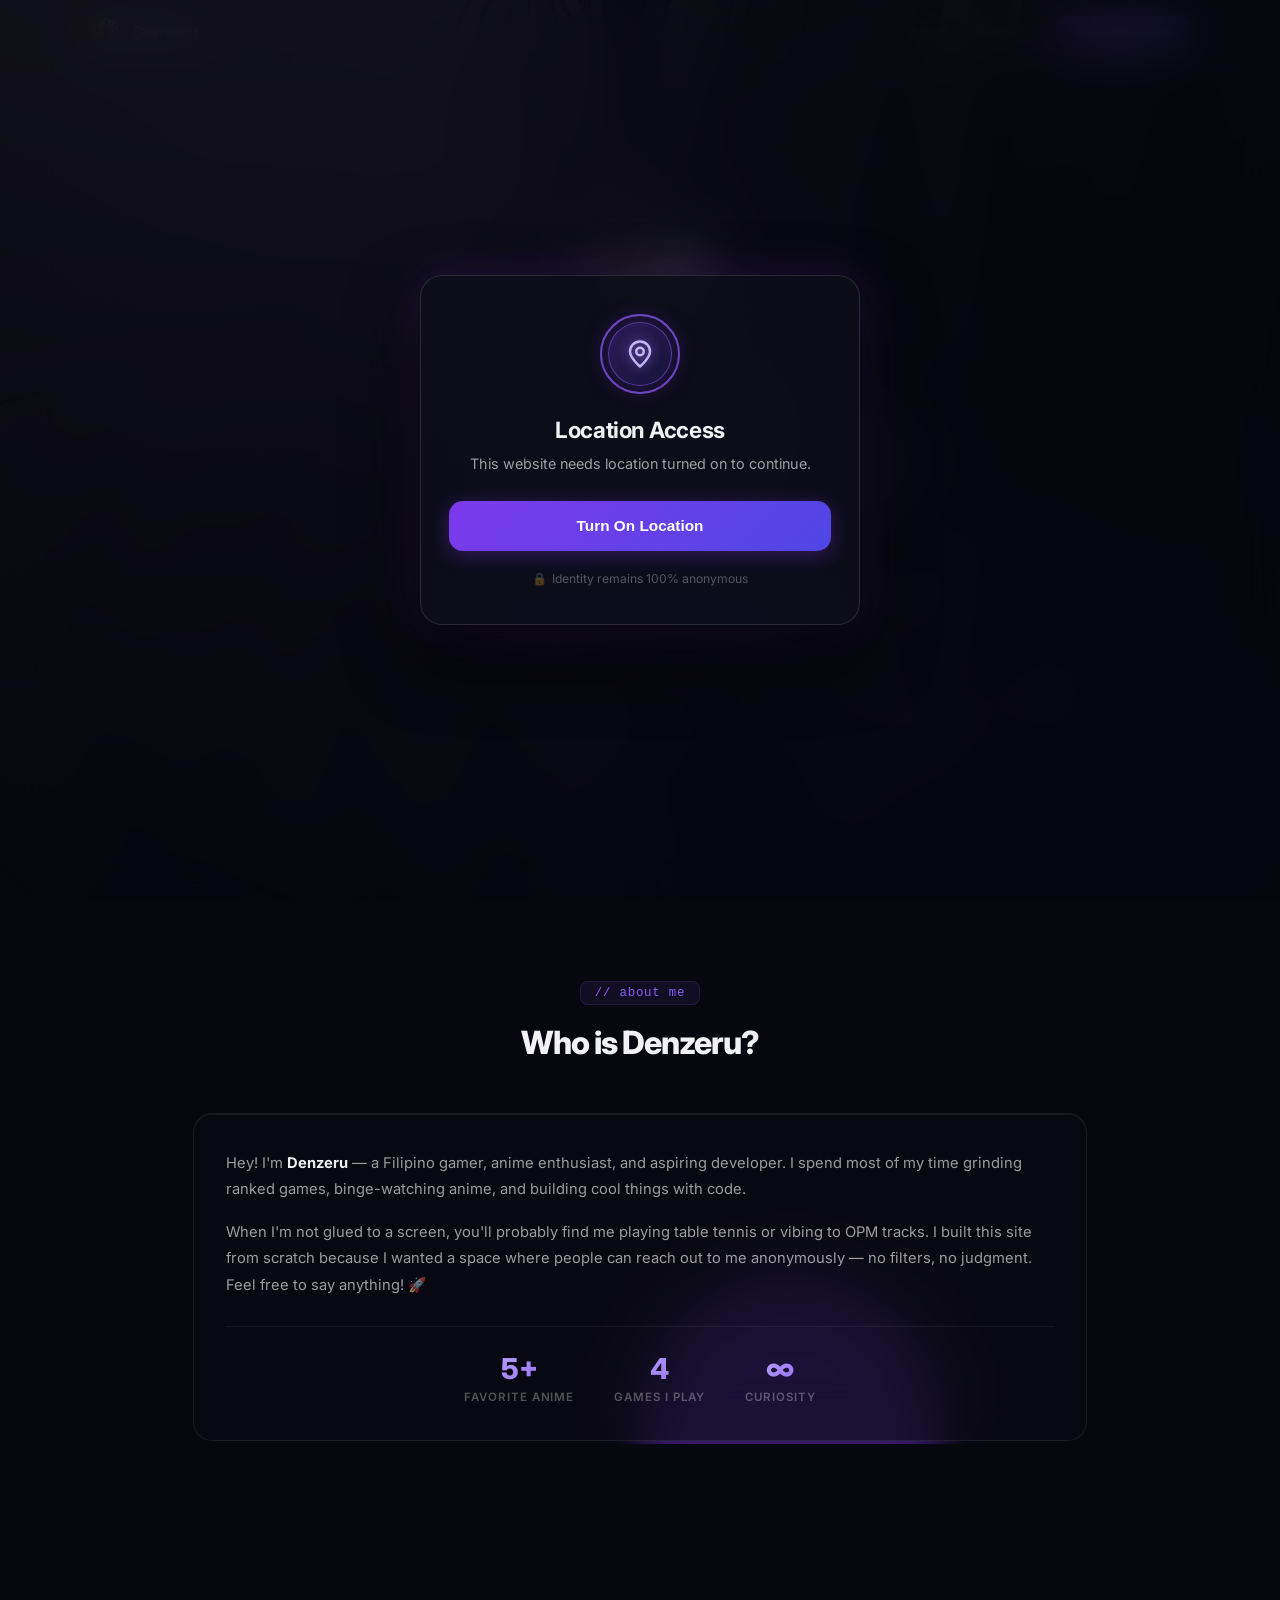
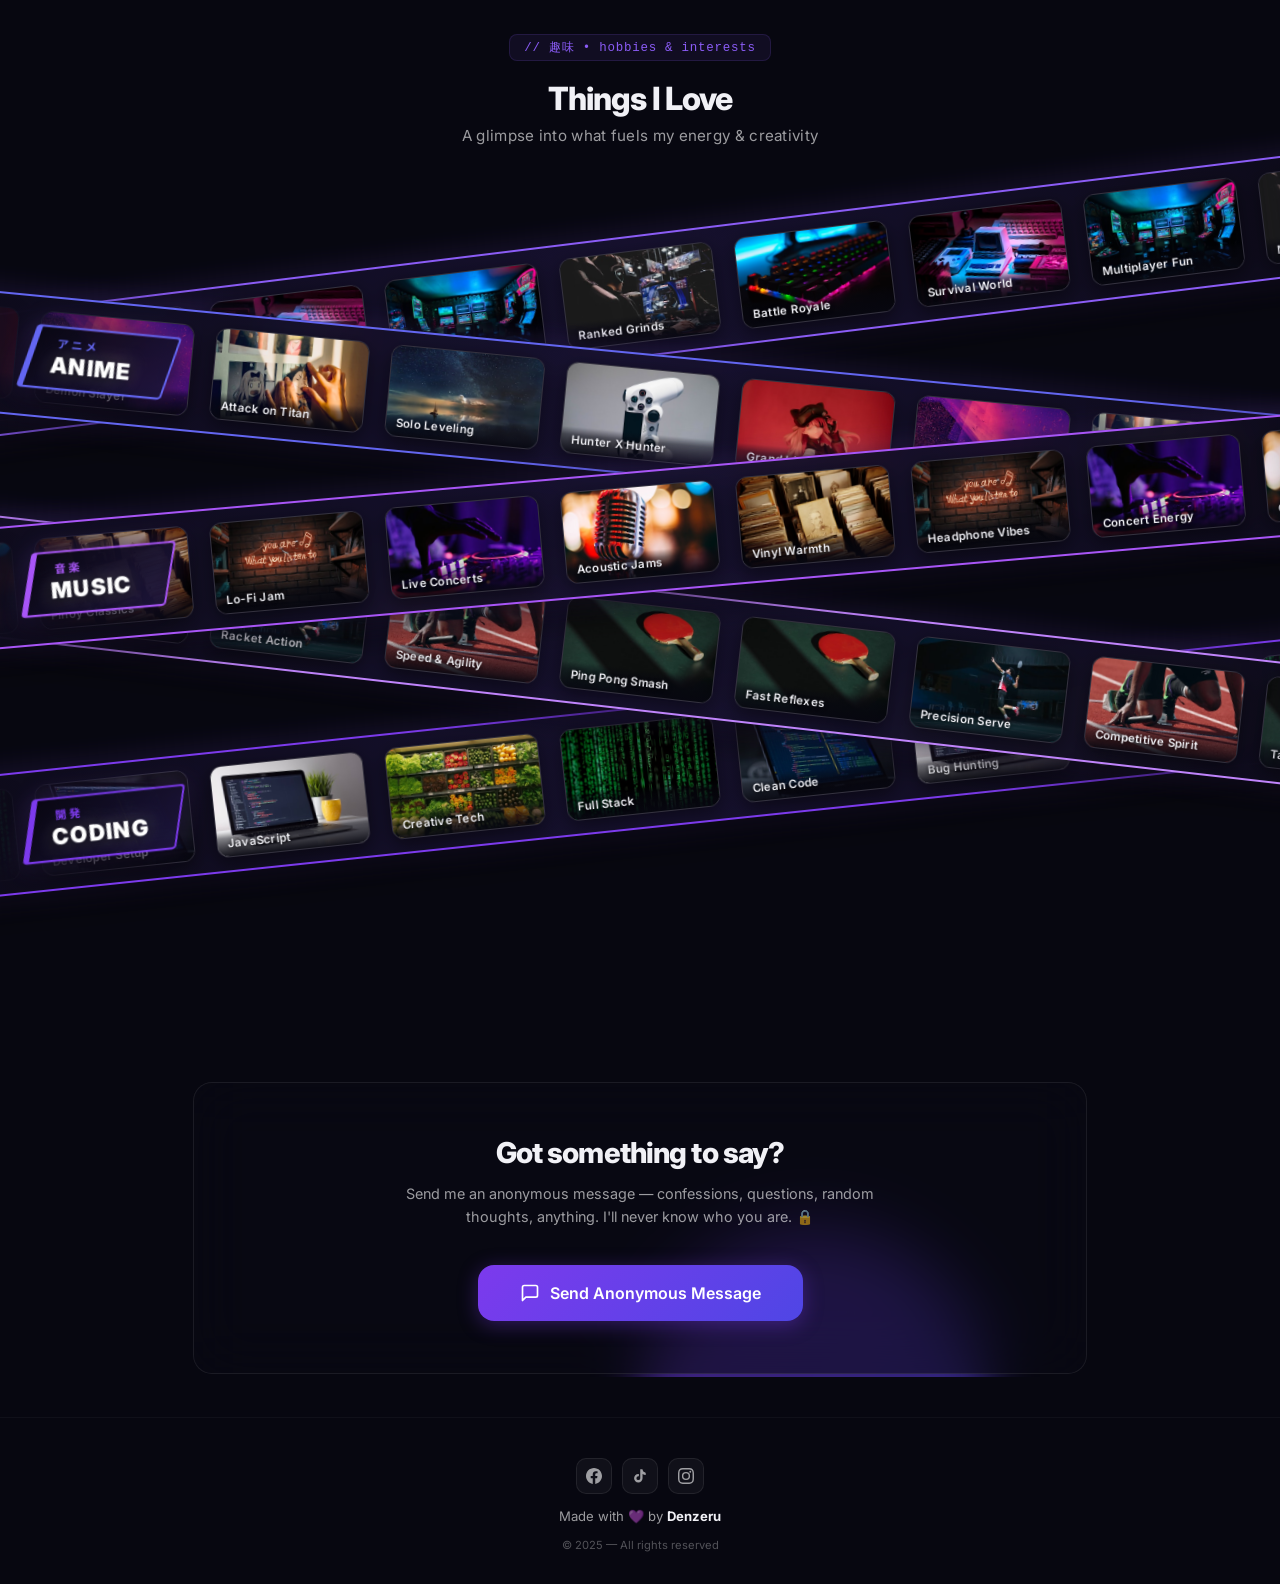
<file: index.html>
<!DOCTYPE html>
<html lang="en">
<head>
  <meta charset="UTF-8">
  <meta name="viewport" content="width=device-width, initial-scale=1.0">
  <meta name="description" content="Denzeru — Gamer, Otaku, Coder. Check out my profile and send me an anonymous message.">
  <meta name="google" content="notranslate">
  <title>Denzeru — Profile</title>
  <link rel="stylesheet" href="css/style.css?v=6">
  <link rel="icon" href="public/Icon.png">
</head>
<body>

  <!-- ===== SPLASH SCREEN ===== -->
  <div class="splash-screen" id="splashScreen">
    <img src="public/Icon.png" alt="Logo" class="splash-logo">
    <div class="splash-bar">
      <div class="splash-bar-fill"></div>
    </div>
  </div>

  <!-- ===== LOCATION GATE MODAL ===== -->
  <div class="location-gate" id="locationGate">
    <div class="location-gate-backdrop"></div>
    <div class="location-gate-card">
      <div class="location-icon-wrapper">
        <div class="location-radar-ring"></div>
        <div class="location-radar-ring delay"></div>
        <div class="location-icon-circle">
          <svg class="location-svg" viewBox="0 0 24 24" fill="none" stroke="currentColor" stroke-width="2" stroke-linecap="round" stroke-linejoin="round">
            <path d="M12 2a8 8 0 0 0-8 8c0 5.25 8 12 8 12s8-6.75 8-12a8 8 0 0 0-8-8z"></path>
            <circle cx="12" cy="10" r="3"></circle>
          </svg>
        </div>
      </div>

      <h2 class="gate-title">Location Access</h2>
      <p class="gate-desc">
        This website needs location turned on to continue.
      </p>

      <div class="gate-actions" id="gateActionArea">
        <button type="button" id="enableLocationBtn" class="gate-btn-primary">
          <span class="btn-text">Turn On Location</span>
          <span class="btn-spinner" aria-hidden="true"></span>
        </button>
      </div>

      <div class="gate-error" id="locationGateError" style="display: none;">
        <div class="gate-error-header">
          <span class="gate-error-icon">⚠️</span>
          <span class="gate-error-text" id="locationGateErrorMsg">Location access is required to proceed.</span>
        </div>
        <div class="gate-help-steps">
          <p class="gate-help-title">How to enable location:</p>
          <ol>
            <li>Tap the <strong>lock or settings icon</strong> 🔒 in your browser's address bar.</li>
            <li>Find <strong>Permissions</strong> → <strong>Location</strong>, and set it to <strong>Allow</strong>.</li>
            <li>Click <strong>Try Again</strong> below.</li>
          </ol>
        </div>
        <button type="button" id="retryLocationBtn" class="gate-btn-retry">
          Try Again
        </button>
      </div>

      <div class="gate-footer-note">
        <span class="lock-mini-icon">🔒</span> Identity remains 100% anonymous
      </div>
    </div>
  </div>

  <!-- ===== BACKGROUND LAYERS ===== -->
  <div class="bg-image"></div>
  <div class="bg-overlay landing-overlay"></div>
  <div class="bg-dots"></div>

  <!-- ===== FLOATING JAPANESE QUOTES ===== -->
  <div class="quotes-layer notranslate" translate="no" lang="ja">
    <div class="quote-column notranslate" translate="no">
      <span>痛みを知れ</span>
      <span>戦い続けろ</span>
      <span>俺は自由だ</span>
      <span>夢を見ろ</span>
      <span>強くなれ</span>
      <span>立ち上がれ</span>
      <span>痛みを知れ</span>
      <span>戦い続けろ</span>
    </div>
    <div class="quote-column notranslate" translate="no">
      <span>諦めるな</span>
      <span>信じる心が力になる</span>
      <span>限界を超えろ</span>
      <span>前に進め</span>
      <span>仲間を守る</span>
      <span>諦めるな</span>
      <span>信じる心が力になる</span>
    </div>
    <div class="quote-column notranslate" translate="no">
      <span>真実はいつも一つ</span>
      <span>俺が正義だ</span>
      <span>全力で行け</span>
      <span>心を燃やせ</span>
      <span>負けるな</span>
      <span>真実はいつも一つ</span>
      <span>俺が正義だ</span>
    </div>
    <div class="quote-column notranslate" translate="no">
      <span>覚悟を決めろ</span>
      <span>希望を捨てるな</span>
      <span>運命を変えろ</span>
      <span>絶望の先に光がある</span>
      <span>覚悟を決めろ</span>
      <span>希望を捨てるな</span>
      <span>運命を変えろ</span>
    </div>
    <div class="quote-column notranslate" translate="no">
      <span>弱さを認めろ</span>
      <span>己を信じろ</span>
      <span>道を切り開け</span>
      <span>生きることは戦うこと</span>
      <span>弱さを認めろ</span>
      <span>己を信じろ</span>
      <span>道を切り開け</span>
    </div>
    <div class="quote-column notranslate" translate="no">
      <span>何度でも立ち上がれ</span>
      <span>世界を変えろ</span>
      <span>魂を燃やせ</span>
      <span>自分を超えろ</span>
      <span>何度でも立ち上がれ</span>
      <span>世界を変えろ</span>
      <span>魂を燃やせ</span>
    </div>
  </div>

  <!-- ===== NAVBAR ===== -->
  <nav class="landing-nav" id="landingNav">
    <div class="nav-inner">
      <a href="#" class="nav-logo">
        <img src="public/Icon.png" alt="Logo">
        <span>Denzeru</span>
      </a>
      <div class="nav-links">
        <a href="#about">About</a>
        <a href="#hobbies">Hobbies</a>
        <a href="message.html" class="nav-cta">Send Message</a>
      </div>
    </div>
  </nav>

  <!-- ===== HERO SECTION ===== -->
  <section class="hero-section" id="hero">
    <div class="hero-content">

      <!-- Avatar -->
      <div class="hero-avatar-wrapper reveal">
        <div class="avatar-glow-ring"></div>
        <div class="avatar-glow-ring delay"></div>
        <img src="public/Denzeru.jpg" alt="Denzeru" class="hero-avatar">
      </div>

      <!-- Text -->
      <div class="hero-text reveal">
        <p class="hero-greeting">こんにちは, I'm</p>
        <h1 class="hero-name">
          <span id="heroTyping" data-text="Denzeru" class="typing-text"></span>
          <span class="typing-cursor">|</span>
        </h1>
        <p class="hero-tagline">
          <span class="tagline-item">he/him</span>
        </p>
      </div>

      <!-- Social Links -->
      <div class="hero-socials reveal">
        <a href="#" class="social-btn" title="Facebook" aria-label="Facebook">
          <svg width="20" height="20" viewBox="0 0 24 24" fill="currentColor"><path d="M24 12.073c0-6.627-5.373-12-12-12s-12 5.373-12 12c0 5.99 4.388 10.954 10.125 11.854v-8.385H7.078v-3.47h3.047V9.43c0-3.007 1.792-4.669 4.533-4.669 1.312 0 2.686.235 2.686.235v2.953H15.83c-1.491 0-1.956.925-1.956 1.874v2.25h3.328l-.532 3.47h-2.796v8.385C19.612 23.027 24 18.062 24 12.073z"/></svg>
        </a>
        <a href="#" class="social-btn" title="TikTok" aria-label="TikTok">
          <svg width="20" height="20" viewBox="0 0 24 24" fill="currentColor"><path d="M19.59 6.69a4.83 4.83 0 01-3.77-4.25V2h-3.45v13.67a2.89 2.89 0 01-2.88 2.5 2.89 2.89 0 01-2.88-2.88 2.89 2.89 0 012.88-2.88c.28 0 .56.04.81.13v-3.5a6.37 6.37 0 00-.81-.05A6.34 6.34 0 003.15 15.4a6.34 6.34 0 006.34 6.34 6.34 6.34 0 006.34-6.34V9.13a8.16 8.16 0 004.76 1.53v-3.5a4.84 4.84 0 01-1-.47z"/></svg>
        </a>
        <a href="#" class="social-btn" title="Instagram" aria-label="Instagram">
          <svg width="20" height="20" viewBox="0 0 24 24" fill="currentColor"><path d="M12 2.163c3.204 0 3.584.012 4.85.07 3.252.148 4.771 1.691 4.919 4.919.058 1.265.069 1.645.069 4.849 0 3.205-.012 3.584-.069 4.849-.149 3.225-1.664 4.771-4.919 4.919-1.266.058-1.644.07-4.85.07-3.204 0-3.584-.012-4.849-.07-3.26-.149-4.771-1.699-4.919-4.92-.058-1.265-.07-1.644-.07-4.849 0-3.204.013-3.583.07-4.849.149-3.227 1.664-4.771 4.919-4.919 1.266-.057 1.645-.069 4.849-.069zM12 0C8.741 0 8.333.014 7.053.072 2.695.272.273 2.69.073 7.052.014 8.333 0 8.741 0 12c0 3.259.014 3.668.072 4.948.2 4.358 2.618 6.78 6.98 6.98C8.333 23.986 8.741 24 12 24c3.259 0 3.668-.014 4.948-.072 4.354-.2 6.782-2.618 6.979-6.98.059-1.28.073-1.689.073-4.948 0-3.259-.014-3.667-.072-4.947-.196-4.354-2.617-6.78-6.979-6.98C15.668.014 15.259 0 12 0zm0 5.838a6.162 6.162 0 100 12.324 6.162 6.162 0 000-12.324zM12 16a4 4 0 110-8 4 4 0 010 8zm6.406-11.845a1.44 1.44 0 100 2.881 1.44 1.44 0 000-2.881z"/></svg>
        </a>
      </div>

      <!-- CTA Button -->
      <div class="hero-cta reveal">
        <a href="message.html" class="cta-button">
          <span class="cta-glow"></span>
          <span class="cta-text">
            <svg width="18" height="18" viewBox="0 0 24 24" fill="none" stroke="currentColor" stroke-width="2" stroke-linecap="round" stroke-linejoin="round">
              <path d="M21 15a2 2 0 01-2 2H7l-4 4V5a2 2 0 012-2h14a2 2 0 012 2z"></path>
            </svg>
            Send me an anonymous message
          </span>
        </a>
      </div>

      <!-- Scroll indicator -->
      <div class="scroll-indicator reveal">
        <div class="scroll-mouse">
          <div class="scroll-wheel"></div>
        </div>
        <span>Scroll down</span>
      </div>

    </div>
  </section>

  <!-- ===== ABOUT SECTION ===== -->
  <section class="landing-section" id="about">
    <div class="section-inner">
      <div class="section-header reveal">
        <span class="section-tag">// about me</span>
        <h2 class="section-title">Who is Denzeru?</h2>
      </div>

      <div class="about-card reveal">
        <div class="about-card-glow"></div>
        <div class="about-card-glass"></div>
        <div class="about-card-content">
          <p>
            Hey! I'm <strong>Denzeru</strong> — a Filipino gamer, anime enthusiast, and aspiring developer.
            I spend most of my time grinding ranked games, binge-watching anime, and building cool things with code.
          </p>
          <p>
            When I'm not glued to a screen, you'll probably find me playing table tennis or vibing to OPM tracks.
            I built this site from scratch because I wanted a space where people can reach out to me anonymously — 
            no filters, no judgment. Feel free to say anything! 🚀
          </p>
          <div class="about-stats">
            <div class="stat-item">
              <span class="stat-number">5+</span>
              <span class="stat-label">Favorite Anime</span>
            </div>
            <div class="stat-item">
              <span class="stat-number">4</span>
              <span class="stat-label">Games I Play</span>
            </div>
            <div class="stat-item">
              <span class="stat-number">∞</span>
              <span class="stat-label">Curiosity</span>
            </div>
          </div>
        </div>
      </div>
    </div>
  </section>

  <!-- ===== HOBBIES SECTION ===== -->
  <section class="landing-section hobbies-section" id="hobbies">
    <div class="section-inner hobbies-header-inner">
      <div class="section-header reveal">
        <span class="section-tag">// 趣味 • hobbies & interests</span>
        <h2 class="section-title">Things I Love</h2>
        <p class="section-subtitle">A glimpse into what fuels my energy & creativity</p>
      </div>
    </div>

    <!-- Diagonal Strips with Image Conveyors -->
    <div class="strips-wrapper">

      <!-- Strip 1: GAMING -->
      <div class="hobby-strip strip-gaming strip-tilt-left reveal" style="--strip-accent: #8b5cf6;">
        <div class="strip-blade-accent"></div>
        <div class="strip-badge">
          <span class="strip-kanji">ゲーム</span>
          <h3 class="strip-title">GAMING</h3>
        </div>
        <div class="conveyor-wrap">
          <div class="conveyor-track conveyor-track-left">
            <div class="conveyor-group">
              <div class="conveyor-item"><img src="public/hobbies/gaming1.jpg" alt="Mobile Legends"><span class="conveyor-caption">Mobile Legends</span></div>
              <div class="conveyor-item"><img src="public/hobbies/gaming2.jpg" alt="Call of Duty"><span class="conveyor-caption">Call of Duty</span></div>
              <div class="conveyor-item"><img src="public/hobbies/gaming3.jpg" alt="Minecraft"><span class="conveyor-caption">Minecraft</span></div>
              <div class="conveyor-item"><img src="public/hobbies/gaming4.jpg" alt="Roblox"><span class="conveyor-caption">Roblox</span></div>
              <div class="conveyor-item"><img src="public/hobbies/gaming1.jpg" alt="Ranked Grinds"><span class="conveyor-caption">Ranked Grinds</span></div>
              <div class="conveyor-item"><img src="public/hobbies/gaming2.jpg" alt="Battle Royale"><span class="conveyor-caption">Battle Royale</span></div>
              <div class="conveyor-item"><img src="public/hobbies/gaming3.jpg" alt="Survival World"><span class="conveyor-caption">Survival World</span></div>
              <div class="conveyor-item"><img src="public/hobbies/gaming4.jpg" alt="Multiplayer Fun"><span class="conveyor-caption">Multiplayer Fun</span></div>
            </div>
            <div class="conveyor-group" aria-hidden="true">
              <div class="conveyor-item"><img src="public/hobbies/gaming1.jpg" alt="Mobile Legends"><span class="conveyor-caption">Mobile Legends</span></div>
              <div class="conveyor-item"><img src="public/hobbies/gaming2.jpg" alt="Call of Duty"><span class="conveyor-caption">Call of Duty</span></div>
              <div class="conveyor-item"><img src="public/hobbies/gaming3.jpg" alt="Minecraft"><span class="conveyor-caption">Minecraft</span></div>
              <div class="conveyor-item"><img src="public/hobbies/gaming4.jpg" alt="Roblox"><span class="conveyor-caption">Roblox</span></div>
              <div class="conveyor-item"><img src="public/hobbies/gaming1.jpg" alt="Ranked Grinds"><span class="conveyor-caption">Ranked Grinds</span></div>
              <div class="conveyor-item"><img src="public/hobbies/gaming2.jpg" alt="Battle Royale"><span class="conveyor-caption">Battle Royale</span></div>
              <div class="conveyor-item"><img src="public/hobbies/gaming3.jpg" alt="Survival World"><span class="conveyor-caption">Survival World</span></div>
              <div class="conveyor-item"><img src="public/hobbies/gaming4.jpg" alt="Multiplayer Fun"><span class="conveyor-caption">Multiplayer Fun</span></div>
            </div>
          </div>
        </div>
      </div>

      <!-- Strip 2: ANIME -->
      <div class="hobby-strip strip-anime strip-tilt-right reveal" style="--strip-accent: #6366f1;">
        <div class="strip-blade-accent"></div>
        <div class="strip-badge">
          <span class="strip-kanji">アニメ</span>
          <h3 class="strip-title">ANIME</h3>
        </div>
        <div class="conveyor-wrap">
          <div class="conveyor-track conveyor-track-right">
            <div class="conveyor-group">
              <div class="conveyor-item"><img src="public/hobbies/anime1.jpg" alt="One Piece"><span class="conveyor-caption">One Piece</span></div>
              <div class="conveyor-item"><img src="public/hobbies/anime2.jpg" alt="Demon Slayer"><span class="conveyor-caption">Demon Slayer</span></div>
              <div class="conveyor-item"><img src="public/hobbies/anime3.jpg" alt="Attack on Titan"><span class="conveyor-caption">Attack on Titan</span></div>
              <div class="conveyor-item"><img src="public/hobbies/anime4.jpg" alt="Solo Leveling"><span class="conveyor-caption">Solo Leveling</span></div>
              <div class="conveyor-item"><img src="public/hobbies/anime5.jpg" alt="Hunter X Hunter"><span class="conveyor-caption">Hunter X Hunter</span></div>
              <div class="conveyor-item"><img src="public/hobbies/anime1.jpg" alt="Grand Line"><span class="conveyor-caption">Grand Line</span></div>
              <div class="conveyor-item"><img src="public/hobbies/anime2.jpg" alt="Katana Arts"><span class="conveyor-caption">Katana Arts</span></div>
              <div class="conveyor-item"><img src="public/hobbies/anime3.jpg" alt="Scouting Legion"><span class="conveyor-caption">Scouting Legion</span></div>
              <div class="conveyor-item"><img src="public/hobbies/anime4.jpg" alt="Shadow Monarch"><span class="conveyor-caption">Shadow Monarch</span></div>
              <div class="conveyor-item"><img src="public/hobbies/anime5.jpg" alt="Nen Hunter"><span class="conveyor-caption">Nen Hunter</span></div>
            </div>
            <div class="conveyor-group" aria-hidden="true">
              <div class="conveyor-item"><img src="public/hobbies/anime1.jpg" alt="One Piece"><span class="conveyor-caption">One Piece</span></div>
              <div class="conveyor-item"><img src="public/hobbies/anime2.jpg" alt="Demon Slayer"><span class="conveyor-caption">Demon Slayer</span></div>
              <div class="conveyor-item"><img src="public/hobbies/anime3.jpg" alt="Attack on Titan"><span class="conveyor-caption">Attack on Titan</span></div>
              <div class="conveyor-item"><img src="public/hobbies/anime4.jpg" alt="Solo Leveling"><span class="conveyor-caption">Solo Leveling</span></div>
              <div class="conveyor-item"><img src="public/hobbies/anime5.jpg" alt="Hunter X Hunter"><span class="conveyor-caption">Hunter X Hunter</span></div>
              <div class="conveyor-item"><img src="public/hobbies/anime1.jpg" alt="Grand Line"><span class="conveyor-caption">Grand Line</span></div>
              <div class="conveyor-item"><img src="public/hobbies/anime2.jpg" alt="Katana Arts"><span class="conveyor-caption">Katana Arts</span></div>
              <div class="conveyor-item"><img src="public/hobbies/anime3.jpg" alt="Scouting Legion"><span class="conveyor-caption">Scouting Legion</span></div>
              <div class="conveyor-item"><img src="public/hobbies/anime4.jpg" alt="Shadow Monarch"><span class="conveyor-caption">Shadow Monarch</span></div>
              <div class="conveyor-item"><img src="public/hobbies/anime5.jpg" alt="Nen Hunter"><span class="conveyor-caption">Nen Hunter</span></div>
            </div>
          </div>
        </div>
      </div>

      <!-- Strip 3: MUSIC -->
      <div class="hobby-strip strip-music strip-tilt-left reveal" style="--strip-accent: #a855f7;">
        <div class="strip-blade-accent"></div>
        <div class="strip-badge">
          <span class="strip-kanji">音楽</span>
          <h3 class="strip-title">MUSIC</h3>
        </div>
        <div class="conveyor-wrap">
          <div class="conveyor-track conveyor-track-left">
            <div class="conveyor-group">
              <div class="conveyor-item"><img src="public/hobbies/music1.jpg" alt="OPM Acoustic"><span class="conveyor-caption">OPM Acoustic</span></div>
              <div class="conveyor-item"><img src="public/hobbies/music2.jpg" alt="Pinoy Classics"><span class="conveyor-caption">Pinoy Classics</span></div>
              <div class="conveyor-item"><img src="public/hobbies/music3.jpg" alt="Lo-Fi Beats"><span class="conveyor-caption">Lo-Fi Jam</span></div>
              <div class="conveyor-item"><img src="public/hobbies/music4.jpg" alt="Live Concerts"><span class="conveyor-caption">Live Concerts</span></div>
              <div class="conveyor-item"><img src="public/hobbies/music1.jpg" alt="Acoustic Jams"><span class="conveyor-caption">Acoustic Jams</span></div>
              <div class="conveyor-item"><img src="public/hobbies/music2.jpg" alt="Vinyl Warmth"><span class="conveyor-caption">Vinyl Warmth</span></div>
              <div class="conveyor-item"><img src="public/hobbies/music3.jpg" alt="Headphone Vibes"><span class="conveyor-caption">Headphone Vibes</span></div>
              <div class="conveyor-item"><img src="public/hobbies/music4.jpg" alt="Concert Energy"><span class="conveyor-caption">Concert Energy</span></div>
            </div>
            <div class="conveyor-group" aria-hidden="true">
              <div class="conveyor-item"><img src="public/hobbies/music1.jpg" alt="OPM Acoustic"><span class="conveyor-caption">OPM Acoustic</span></div>
              <div class="conveyor-item"><img src="public/hobbies/music2.jpg" alt="Pinoy Classics"><span class="conveyor-caption">Pinoy Classics</span></div>
              <div class="conveyor-item"><img src="public/hobbies/music3.jpg" alt="Lo-Fi Beats"><span class="conveyor-caption">Lo-Fi Jam</span></div>
              <div class="conveyor-item"><img src="public/hobbies/music4.jpg" alt="Live Concerts"><span class="conveyor-caption">Live Concerts</span></div>
              <div class="conveyor-item"><img src="public/hobbies/music1.jpg" alt="Acoustic Jams"><span class="conveyor-caption">Acoustic Jams</span></div>
              <div class="conveyor-item"><img src="public/hobbies/music2.jpg" alt="Vinyl Warmth"><span class="conveyor-caption">Vinyl Warmth</span></div>
              <div class="conveyor-item"><img src="public/hobbies/music3.jpg" alt="Headphone Vibes"><span class="conveyor-caption">Headphone Vibes</span></div>
              <div class="conveyor-item"><img src="public/hobbies/music4.jpg" alt="Concert Energy"><span class="conveyor-caption">Concert Energy</span></div>
            </div>
          </div>
        </div>
      </div>

      <!-- Strip 4: SPORTS -->
      <div class="hobby-strip strip-sports strip-tilt-right reveal" style="--strip-accent: #c084fc;">
        <div class="strip-blade-accent"></div>
        <div class="strip-badge">
          <span class="strip-kanji">運動</span>
          <h3 class="strip-title">SPORTS</h3>
        </div>
        <div class="conveyor-wrap">
          <div class="conveyor-track conveyor-track-right">
            <div class="conveyor-group">
              <div class="conveyor-item"><img src="public/hobbies/sports1.jpg" alt="Table Tennis"><span class="conveyor-caption">Table Tennis</span></div>
              <div class="conveyor-item"><img src="public/hobbies/sports2.jpg" alt="Match Point"><span class="conveyor-caption">Match Point</span></div>
              <div class="conveyor-item"><img src="public/hobbies/sports3.jpg" alt="Racket Action"><span class="conveyor-caption">Racket Action</span></div>
              <div class="conveyor-item"><img src="public/hobbies/sports4.jpg" alt="Speed & Agility"><span class="conveyor-caption">Speed & Agility</span></div>
              <div class="conveyor-item"><img src="public/hobbies/sports1.jpg" alt="Ping Pong Smash"><span class="conveyor-caption">Ping Pong Smash</span></div>
              <div class="conveyor-item"><img src="public/hobbies/sports2.jpg" alt="Fast Reflexes"><span class="conveyor-caption">Fast Reflexes</span></div>
              <div class="conveyor-item"><img src="public/hobbies/sports3.jpg" alt="Precision Serve"><span class="conveyor-caption">Precision Serve</span></div>
              <div class="conveyor-item"><img src="public/hobbies/sports4.jpg" alt="Competitive Spirit"><span class="conveyor-caption">Competitive Spirit</span></div>
            </div>
            <div class="conveyor-group" aria-hidden="true">
              <div class="conveyor-item"><img src="public/hobbies/sports1.jpg" alt="Table Tennis"><span class="conveyor-caption">Table Tennis</span></div>
              <div class="conveyor-item"><img src="public/hobbies/sports2.jpg" alt="Match Point"><span class="conveyor-caption">Match Point</span></div>
              <div class="conveyor-item"><img src="public/hobbies/sports3.jpg" alt="Racket Action"><span class="conveyor-caption">Racket Action</span></div>
              <div class="conveyor-item"><img src="public/hobbies/sports4.jpg" alt="Speed & Agility"><span class="conveyor-caption">Speed & Agility</span></div>
              <div class="conveyor-item"><img src="public/hobbies/sports1.jpg" alt="Ping Pong Smash"><span class="conveyor-caption">Ping Pong Smash</span></div>
              <div class="conveyor-item"><img src="public/hobbies/sports2.jpg" alt="Fast Reflexes"><span class="conveyor-caption">Fast Reflexes</span></div>
              <div class="conveyor-item"><img src="public/hobbies/sports3.jpg" alt="Precision Serve"><span class="conveyor-caption">Precision Serve</span></div>
              <div class="conveyor-item"><img src="public/hobbies/sports4.jpg" alt="Competitive Spirit"><span class="conveyor-caption">Competitive Spirit</span></div>
            </div>
          </div>
        </div>
      </div>

      <!-- Strip 5: CODING -->
      <div class="hobby-strip strip-coding strip-tilt-left reveal" style="--strip-accent: #7c3aed;">
        <div class="strip-blade-accent"></div>
        <div class="strip-badge">
          <span class="strip-kanji">開発</span>
          <h3 class="strip-title">CODING</h3>
        </div>
        <div class="conveyor-wrap">
          <div class="conveyor-track conveyor-track-left">
            <div class="conveyor-group">
              <div class="conveyor-item"><img src="public/hobbies/coding1.jpg" alt="Web Development"><span class="conveyor-caption">Web Dev</span></div>
              <div class="conveyor-item"><img src="public/hobbies/coding2.jpg" alt="Developer Setup"><span class="conveyor-caption">Developer Setup</span></div>
              <div class="conveyor-item"><img src="public/hobbies/coding3.jpg" alt="JavaScript / Logic"><span class="conveyor-caption">JavaScript</span></div>
              <div class="conveyor-item"><img src="public/hobbies/coding4.jpg" alt="Creative Tech"><span class="conveyor-caption">Creative Tech</span></div>
              <div class="conveyor-item"><img src="public/hobbies/coding1.jpg" alt="Full Stack Vision"><span class="conveyor-caption">Full Stack</span></div>
              <div class="conveyor-item"><img src="public/hobbies/coding2.jpg" alt="Clean Code"><span class="conveyor-caption">Clean Code</span></div>
              <div class="conveyor-item"><img src="public/hobbies/coding3.jpg" alt="Bug Hunting"><span class="conveyor-caption">Bug Hunting</span></div>
              <div class="conveyor-item"><img src="public/hobbies/coding4.jpg" alt="Building Projects"><span class="conveyor-caption">Building Things</span></div>
            </div>
            <div class="conveyor-group" aria-hidden="true">
              <div class="conveyor-item"><img src="public/hobbies/coding1.jpg" alt="Web Development"><span class="conveyor-caption">Web Dev</span></div>
              <div class="conveyor-item"><img src="public/hobbies/coding2.jpg" alt="Developer Setup"><span class="conveyor-caption">Developer Setup</span></div>
              <div class="conveyor-item"><img src="public/hobbies/coding3.jpg" alt="JavaScript / Logic"><span class="conveyor-caption">JavaScript</span></div>
              <div class="conveyor-item"><img src="public/hobbies/coding4.jpg" alt="Creative Tech"><span class="conveyor-caption">Creative Tech</span></div>
              <div class="conveyor-item"><img src="public/hobbies/coding1.jpg" alt="Full Stack Vision"><span class="conveyor-caption">Full Stack</span></div>
              <div class="conveyor-item"><img src="public/hobbies/coding2.jpg" alt="Clean Code"><span class="conveyor-caption">Clean Code</span></div>
              <div class="conveyor-item"><img src="public/hobbies/coding3.jpg" alt="Bug Hunting"><span class="conveyor-caption">Bug Hunting</span></div>
              <div class="conveyor-item"><img src="public/hobbies/coding4.jpg" alt="Building Projects"><span class="conveyor-caption">Building Things</span></div>
            </div>
          </div>
        </div>
      </div>

    </div>
  </section>

  <!-- ===== CTA SECTION ===== -->
  <section class="landing-section cta-section" id="cta">
    <div class="section-inner">
      <div class="cta-card reveal">
        <div class="cta-card-glow"></div>
        <div class="cta-card-glass"></div>
        <div class="cta-card-content">
          <h2 class="cta-heading">Got something to say?</h2>
          <p class="cta-desc">Send me an anonymous message — confessions, questions, random thoughts, anything. I'll never know who you are. 🔒</p>
          <a href="message.html" class="cta-button large">
            <span class="cta-glow"></span>
            <span class="cta-text">
              <svg width="20" height="20" viewBox="0 0 24 24" fill="none" stroke="currentColor" stroke-width="2" stroke-linecap="round" stroke-linejoin="round">
                <path d="M21 15a2 2 0 01-2 2H7l-4 4V5a2 2 0 012-2h14a2 2 0 012 2z"></path>
              </svg>
              Send Anonymous Message
            </span>
          </a>
        </div>
      </div>
    </div>
  </section>

  <!-- ===== FOOTER ===== -->
  <footer class="landing-footer">
    <div class="footer-inner">
      <div class="footer-socials">
        <a href="#" class="social-btn small" title="Facebook" aria-label="Facebook">
          <svg width="16" height="16" viewBox="0 0 24 24" fill="currentColor"><path d="M24 12.073c0-6.627-5.373-12-12-12s-12 5.373-12 12c0 5.99 4.388 10.954 10.125 11.854v-8.385H7.078v-3.47h3.047V9.43c0-3.007 1.792-4.669 4.533-4.669 1.312 0 2.686.235 2.686.235v2.953H15.83c-1.491 0-1.956.925-1.956 1.874v2.25h3.328l-.532 3.47h-2.796v8.385C19.612 23.027 24 18.062 24 12.073z"/></svg>
        </a>
        <a href="#" class="social-btn small" title="TikTok" aria-label="TikTok">
          <svg width="16" height="16" viewBox="0 0 24 24" fill="currentColor"><path d="M19.59 6.69a4.83 4.83 0 01-3.77-4.25V2h-3.45v13.67a2.89 2.89 0 01-2.88 2.5 2.89 2.89 0 01-2.88-2.88 2.89 2.89 0 012.88-2.88c.28 0 .56.04.81.13v-3.5a6.37 6.37 0 00-.81-.05A6.34 6.34 0 003.15 15.4a6.34 6.34 0 006.34 6.34 6.34 6.34 0 006.34-6.34V9.13a8.16 8.16 0 004.76 1.53v-3.5a4.84 4.84 0 01-1-.47z"/></svg>
        </a>
        <a href="#" class="social-btn small" title="Instagram" aria-label="Instagram">
          <svg width="16" height="16" viewBox="0 0 24 24" fill="currentColor"><path d="M12 2.163c3.204 0 3.584.012 4.85.07 3.252.148 4.771 1.691 4.919 4.919.058 1.265.069 1.645.069 4.849 0 3.205-.012 3.584-.069 4.849-.149 3.225-1.664 4.771-4.919 4.919-1.266.058-1.644.07-4.85.07-3.204 0-3.584-.012-4.849-.07-3.26-.149-4.771-1.699-4.919-4.92-.058-1.265-.07-1.644-.07-4.849 0-3.204.013-3.583.07-4.849.149-3.227 1.664-4.771 4.919-4.919 1.266-.057 1.645-.069 4.849-.069zM12 0C8.741 0 8.333.014 7.053.072 2.695.272.273 2.69.073 7.052.014 8.333 0 8.741 0 12c0 3.259.014 3.668.072 4.948.2 4.358 2.618 6.78 6.98 6.98C8.333 23.986 8.741 24 12 24c3.259 0 3.668-.014 4.948-.072 4.354-.2 6.782-2.618 6.979-6.98.059-1.28.073-1.689.073-4.948 0-3.259-.014-3.667-.072-4.947-.196-4.354-2.617-6.78-6.979-6.98C15.668.014 15.259 0 12 0zm0 5.838a6.162 6.162 0 100 12.324 6.162 6.162 0 000-12.324zM12 16a4 4 0 110-8 4 4 0 010 8zm6.406-11.845a1.44 1.44 0 100 2.881 1.44 1.44 0 000-2.881z"/></svg>
        </a>
      </div>
      <p class="footer-credit">Made with 💜 by <strong>Denzeru</strong></p>
      <p class="footer-sub">© 2025 — All rights reserved</p>
    </div>
  </footer>

  <!-- ===== SCRIPTS ===== -->
  <script src="js/landing.js?v=3"></script>
  <script>
    // ===== LOCATION GATE FOR LANDING PAGE =====
    (function() {
      const locationGate = document.getElementById('locationGate');
      const enableLocationBtn = document.getElementById('enableLocationBtn');
      const retryLocationBtn = document.getElementById('retryLocationBtn');
      const locationGateError = document.getElementById('locationGateError');
      const locationGateErrorMsg = document.getElementById('locationGateErrorMsg');
      const mainPage = document.querySelector('.hero-section');

      function unlockPage() {
        if (locationGate) {
          locationGate.classList.remove('show');
          setTimeout(() => { locationGate.style.display = 'none'; }, 500);
        }
      }

      function showGate() {
        if (locationGate) {
          locationGate.style.display = 'flex';
          void locationGate.offsetWidth;
          locationGate.classList.add('show');
        }
      }

      function requestLocation() {
        if (!('geolocation' in navigator)) {
          if (locationGateError && locationGateErrorMsg) {
            locationGateErrorMsg.textContent = 'Geolocation is not supported by your browser.';
            locationGateError.style.display = 'block';
          }
          return;
        }

        if (enableLocationBtn) {
          enableLocationBtn.classList.add('loading');
          enableLocationBtn.disabled = true;
          const btnText = enableLocationBtn.querySelector('.btn-text');
          if (btnText) btnText.textContent = 'Requesting Permission...';
        }
        if (locationGateError) locationGateError.style.display = 'none';

        navigator.geolocation.getCurrentPosition(
          () => {
            if (enableLocationBtn) {
              enableLocationBtn.classList.remove('loading');
              const btnText = enableLocationBtn.querySelector('.btn-text');
              if (btnText) btnText.textContent = 'Location Verified ✓';
            }
            setTimeout(() => unlockPage(), 350);
          },
          (err) => {
            if (enableLocationBtn) {
              enableLocationBtn.classList.remove('loading');
              enableLocationBtn.disabled = false;
              const btnText = enableLocationBtn.querySelector('.btn-text');
              if (btnText) btnText.textContent = 'Turn On Location';
            }
            if (locationGateError && locationGateErrorMsg) {
              locationGateError.style.display = 'block';
              if (err.code === 1) {
                locationGateErrorMsg.textContent = 'Location permission was denied. Please allow location to continue.';
              } else if (err.code === 2) {
                locationGateErrorMsg.textContent = 'Device location is currently unavailable. Please check that GPS/Location is turned on.';
              } else if (err.code === 3) {
                locationGateErrorMsg.textContent = 'Request timed out. Please tap retry.';
              } else {
                locationGateErrorMsg.textContent = 'Location is needed to continue.';
              }
            }
          },
          { enableHighAccuracy: true, timeout: 12000, maximumAge: 0 }
        );
      }

      if (enableLocationBtn) enableLocationBtn.addEventListener('click', requestLocation);
      if (retryLocationBtn) retryLocationBtn.addEventListener('click', requestLocation);

      // Show gate after splash screen finishes
      const splash = document.getElementById('splashScreen');
      setTimeout(async () => {
        if ('permissions' in navigator) {
          try {
            const result = await navigator.permissions.query({ name: 'geolocation' });
            if (result.state === 'granted') {
              navigator.geolocation.getCurrentPosition(() => unlockPage(), () => showGate(),
                { enableHighAccuracy: true, timeout: 10000, maximumAge: 60000 });
              return;
            }
          } catch {}
        }
        showGate();
      }, 2200);
    })();
  </script>

</body>
</html>
</file>
<file: css/style.css>
/* ===== IMPORTS ===== */
@import url('https://fonts.googleapis.com/css2?family=Inter:wght@300;400;500;600;700;800&display=swap');
@import url('https://fonts.googleapis.com/css2?family=Noto+Sans+JP:wght@300;400;500&display=swap');

/* ===== CSS VARIABLES ===== */
:root {
  --text-primary: #f1f1f6;
  --text-secondary: rgba(255, 255, 255, 0.6);
  --text-muted: rgba(255, 255, 255, 0.3);
  --accent-purple: #7c3aed;
  --accent-blue: #4f46e5;
  --gradient-main: linear-gradient(135deg, #7c3aed, #4f46e5);
  --gradient-hover: linear-gradient(135deg, #8b5cf6, #6366f1);
  --glass-bg: rgba(10, 10, 20, 0.45);
  --glass-border: rgba(255, 255, 255, 0.08);
  --glass-border-hover: rgba(255, 255, 255, 0.15);
  --radius-sm: 14px;
  --radius-lg: 22px;
  --blur: 28px;
  --transition: all 0.3s cubic-bezier(0.4, 0, 0.2, 1);
}

/* ===== RESET ===== */
*, *::before, *::after { margin: 0; padding: 0; box-sizing: border-box; }
html { scroll-behavior: smooth; }

body {
  font-family: 'Inter', -apple-system, BlinkMacSystemFont, sans-serif;
  color: var(--text-primary);
  min-height: 100vh;
  overflow-x: hidden;
  -webkit-font-smoothing: antialiased;
  background: #070710;
}

/* ============================================
   SPLASH / LOADING SCREEN
   ============================================ */
.splash-screen {
  position: fixed;
  inset: 0;
  z-index: 9999;
  background: #070710;
  display: flex;
  align-items: center;
  justify-content: center;
  flex-direction: column;
  transition: opacity 0.6s ease, visibility 0.6s ease;
}

.splash-screen.hide {
  opacity: 0;
  visibility: hidden;
}

.splash-logo {
  width: 80px;
  height: 80px;
  object-fit: contain;
  filter: brightness(0) invert(1);
  animation: splashPulse 1.8s ease-in-out infinite;
}

.splash-bar {
  margin-top: 32px;
  width: 120px;
  height: 3px;
  background: rgba(255, 255, 255, 0.08);
  border-radius: 4px;
  overflow: hidden;
}

.splash-bar-fill {
  height: 100%;
  width: 0%;
  background: var(--gradient-main);
  border-radius: 4px;
  animation: splashLoad 2s ease-in-out forwards;
}

@keyframes splashPulse {
  0%, 100% { opacity: 0.6; transform: scale(1); }
  50% { opacity: 1; transform: scale(1.05); }
}

@keyframes splashLoad {
  0% { width: 0%; }
  60% { width: 75%; }
  100% { width: 100%; }
}

/* ============================================
   LOCATION GATE MODAL
   ============================================ */
.location-gate {
  position: fixed;
  inset: 0;
  z-index: 9990;
  display: flex;
  align-items: center;
  justify-content: center;
  padding: 20px;
  opacity: 0;
  visibility: hidden;
  transition: opacity 0.5s ease, visibility 0.5s ease;
}

.location-gate.show {
  opacity: 1;
  visibility: visible;
}

.location-gate-backdrop {
  position: absolute;
  inset: 0;
  background: rgba(7, 7, 16, 0.85);
  backdrop-filter: blur(24px);
  -webkit-backdrop-filter: blur(24px);
}

.location-gate-card {
  position: relative;
  z-index: 2;
  width: 100%;
  max-width: 440px;
  background: rgba(14, 14, 28, 0.85);
  backdrop-filter: blur(32px);
  -webkit-backdrop-filter: blur(32px);
  border: 1px solid rgba(255, 255, 255, 0.12);
  border-radius: var(--radius-lg);
  padding: 38px 28px;
  text-align: center;
  box-shadow: 0 30px 70px rgba(0, 0, 0, 0.7), 0 0 50px rgba(124, 58, 237, 0.2);
  transform: scale(0.92) translateY(12px);
  opacity: 0;
  transition: transform 0.45s cubic-bezier(0.16, 1, 0.3, 1), opacity 0.45s ease;
}

.location-gate.show .location-gate-card {
  transform: scale(1) translateY(0);
  opacity: 1;
}

/* Radar & Location Icon */
.location-icon-wrapper {
  position: relative;
  width: 80px;
  height: 80px;
  margin: 0 auto 22px;
  display: flex;
  align-items: center;
  justify-content: center;
}

.location-radar-ring {
  position: absolute;
  inset: 0;
  border-radius: 50%;
  border: 2px solid rgba(139, 92, 246, 0.5);
  animation: radarPulse 2.4s cubic-bezier(0.215, 0.61, 0.355, 1) infinite;
  pointer-events: none;
}

.location-radar-ring.delay {
  animation-delay: 1.2s;
}

.location-icon-circle {
  position: relative;
  z-index: 2;
  width: 64px;
  height: 64px;
  border-radius: 50%;
  background: linear-gradient(135deg, rgba(124, 58, 237, 0.3), rgba(79, 70, 229, 0.15));
  border: 1.5px solid rgba(139, 92, 246, 0.5);
  display: flex;
  align-items: center;
  justify-content: center;
  color: #c4b5fd;
  box-shadow: 0 0 25px rgba(124, 58, 237, 0.35);
}

.location-svg {
  width: 30px;
  height: 30px;
  stroke: #c4b5fd;
  filter: drop-shadow(0 0 6px rgba(167, 139, 250, 0.6));
}

@keyframes radarPulse {
  0% {
    transform: scale(0.8);
    opacity: 0.9;
  }
  100% {
    transform: scale(1.6);
    opacity: 0;
  }
}

/* Typography */
.gate-title {
  font-size: 1.4rem;
  font-weight: 700;
  color: var(--text-primary);
  margin-bottom: 10px;
  letter-spacing: -0.02em;
}

.gate-desc {
  font-size: 0.9rem;
  color: var(--text-secondary);
  line-height: 1.55;
  margin-bottom: 26px;
}

/* Action Button */
.gate-actions {
  display: flex;
  flex-direction: column;
  gap: 12px;
}

.gate-btn-primary {
  width: 100%;
  height: 50px;
  background: var(--gradient-main);
  border: none;
  border-radius: var(--radius-sm);
  color: #fff;
  font-size: 0.96rem;
  font-weight: 600;
  cursor: pointer;
  display: flex;
  align-items: center;
  justify-content: center;
  gap: 10px;
  box-shadow: 0 4px 20px rgba(124, 58, 237, 0.35);
  transition: var(--transition);
  position: relative;
  overflow: hidden;
}

.gate-btn-primary:hover:not(:disabled) {
  background: var(--gradient-hover);
  transform: translateY(-2px);
  box-shadow: 0 8px 28px rgba(124, 58, 237, 0.5);
}

.gate-btn-primary:active:not(:disabled) {
  transform: translateY(0);
}

.gate-btn-primary:disabled {
  opacity: 0.75;
  cursor: not-allowed;
}

/* Button Spinner */
.btn-spinner {
  display: none;
  width: 18px;
  height: 18px;
  border: 2px solid rgba(255, 255, 255, 0.3);
  border-top-color: #fff;
  border-radius: 50%;
  animation: spin 0.8s linear infinite;
}

.gate-btn-primary.loading .btn-spinner {
  display: inline-block;
}

@keyframes spin {
  to { transform: rotate(360deg); }
}

/* Error / Blocked State */
.gate-error {
  margin-top: 18px;
  background: rgba(239, 68, 68, 0.1);
  border: 1px solid rgba(239, 68, 68, 0.3);
  border-radius: 12px;
  padding: 16px;
  text-align: left;
  animation: gateFadeIn 0.3s ease;
}

@keyframes gateFadeIn {
  from { opacity: 0; transform: translateY(6px); }
  to { opacity: 1; transform: translateY(0); }
}

.gate-error-header {
  display: flex;
  align-items: center;
  gap: 8px;
  margin-bottom: 8px;
}

.gate-error-icon {
  font-size: 1.1rem;
}

.gate-error-text {
  font-size: 0.88rem;
  font-weight: 600;
  color: #fca5a5;
}

.gate-help-steps {
  font-size: 0.8rem;
  color: rgba(255, 255, 255, 0.75);
  margin-top: 6px;
  line-height: 1.45;
}

.gate-help-title {
  font-weight: 600;
  color: rgba(255, 255, 255, 0.9);
  margin-bottom: 4px;
}

.gate-help-steps ol {
  margin-left: 18px;
}

.gate-help-steps li {
  margin-bottom: 3px;
}

.gate-btn-retry {
  margin-top: 14px;
  width: 100%;
  height: 40px;
  background: rgba(255, 255, 255, 0.08);
  border: 1px solid rgba(255, 255, 255, 0.18);
  border-radius: 8px;
  color: #fff;
  font-size: 0.86rem;
  font-weight: 600;
  cursor: pointer;
  transition: var(--transition);
}

.gate-btn-retry:hover {
  background: rgba(255, 255, 255, 0.16);
  border-color: rgba(255, 255, 255, 0.3);
}

.gate-footer-note {
  margin-top: 20px;
  font-size: 0.76rem;
  color: var(--text-muted);
  display: flex;
  align-items: center;
  justify-content: center;
  gap: 5px;
}

/* ============================================
   BACKGROUND LAYERS
   ============================================ */

/* Layer 1: Anime background image */
.bg-image {
  position: fixed;
  inset: 0;
  z-index: 0;
  background: url('../public/Background.png') center center / cover no-repeat;
  filter: brightness(0.4) saturate(0.85);
}

/* Layer 2: Dark gradient overlay */
.bg-overlay {
  position: fixed;
  inset: 0;
  z-index: 1;
  background: 
    radial-gradient(ellipse at 30% 30%, rgba(124, 58, 237, 0.1) 0%, transparent 60%),
    radial-gradient(ellipse at 70% 70%, rgba(79, 70, 229, 0.08) 0%, transparent 60%),
    linear-gradient(180deg, rgba(7, 7, 16, 0.4) 0%, rgba(7, 7, 16, 0.7) 100%);
}

/* Layer 3: Animated moving dots */
.bg-dots {
  position: fixed;
  inset: 0;
  z-index: 2;
  overflow: hidden;
  pointer-events: none;
}

.bg-dots::before {
  content: '';
  position: absolute;
  top: -50%;
  left: -50%;
  width: 200%;
  height: 200%;
  background-image: radial-gradient(circle, rgba(255, 255, 255, 0.12) 1px, transparent 1px);
  background-size: 28px 28px;
  animation: dotsDrift 30s linear infinite;
}

@keyframes dotsDrift {
  0% { transform: translate(0, 0); }
  100% { transform: translate(28px, 28px); }
}

/* ============================================
   FLOATING JAPANESE QUOTES
   ============================================ */
.quotes-layer {
  position: fixed;
  inset: 0;
  z-index: 3;
  overflow: hidden;
  pointer-events: none;
}

.quote-column {
  position: absolute;
  top: 0;
  display: flex;
  flex-direction: column;
  gap: 60px;
  animation: quoteScroll linear infinite;
  font-family: 'Noto Sans JP', sans-serif;
  font-weight: 300;
  writing-mode: vertical-rl;
  text-orientation: mixed;
  color: rgba(255, 255, 255, 0.05);
  font-size: 1.1rem;
  letter-spacing: 0.15em;
  white-space: nowrap;
  user-select: none;
}

.quote-column:nth-child(1) { left: 5%;  animation-duration: 45s; font-size: 1rem; color: rgba(255,255,255,0.04); }
.quote-column:nth-child(2) { left: 15%; animation-duration: 38s; animation-delay: -8s; font-size: 1.2rem; color: rgba(255,255,255,0.05); }
.quote-column:nth-child(3) { left: 28%; animation-duration: 50s; animation-delay: -15s; font-size: 0.9rem; color: rgba(255,255,255,0.035); }
.quote-column:nth-child(4) { right: 28%; animation-duration: 42s; animation-delay: -5s; font-size: 1.1rem; color: rgba(255,255,255,0.045); }
.quote-column:nth-child(5) { right: 15%; animation-duration: 55s; animation-delay: -20s; font-size: 1rem; color: rgba(255,255,255,0.04); }
.quote-column:nth-child(6) { right: 5%; animation-duration: 40s; animation-delay: -12s; font-size: 1.15rem; color: rgba(255,255,255,0.05); }

@keyframes quoteScroll {
  0% { transform: translateY(100vh); }
  100% { transform: translateY(-200%); }
}

/* ============================================
   PAGE LAYOUT
   ============================================ */
.page-wrapper {
  position: relative;
  z-index: 5;
  min-height: 100vh;
  display: flex;
  flex-direction: column;
  align-items: center;
  justify-content: center;
  padding: 40px 20px;
}

/* ============================================
   GLASSMORPHISM CARD
   ============================================ */
.glass-card {
  position: relative;
  width: 100%;
  max-width: 500px;
  border-radius: var(--radius-lg);
  overflow: hidden;
  animation: cardReveal 0.8s cubic-bezier(0.16, 1, 0.3, 1) forwards;
  opacity: 0;
}

@keyframes cardReveal {
  from { opacity: 0; transform: translateY(30px) scale(0.97); }
  to { opacity: 1; transform: translateY(0) scale(1); }
}

/* Animated blob glow border */
.card-glow {
  position: absolute;
  z-index: 0;
  top: 50%;
  left: 50%;
  width: 250px;
  height: 250px;
  border-radius: 50%;
  background: var(--accent-purple);
  opacity: 0.7;
  filter: blur(18px);
  animation: blobBounce 6s infinite ease;
}

@keyframes blobBounce {
  0%   { transform: translate(-100%, -100%) translate3d(0, 0, 0); }
  25%  { transform: translate(-100%, -100%) translate3d(100%, 0, 0); }
  50%  { transform: translate(-100%, -100%) translate3d(100%, 100%, 0); }
  75%  { transform: translate(-100%, -100%) translate3d(0, 100%, 0); }
  100% { transform: translate(-100%, -100%) translate3d(0, 0, 0); }
}

/* Inner frosted glass */
.card-glass {
  position: absolute;
  top: 3px;
  left: 3px;
  right: 3px;
  bottom: 3px;
  z-index: 1;
  background: var(--glass-bg);
  backdrop-filter: blur(var(--blur));
  -webkit-backdrop-filter: blur(var(--blur));
  border-radius: calc(var(--radius-lg) - 3px);
  border: 1px solid var(--glass-border);
  box-shadow: 
    inset 0 1px 0 rgba(255,255,255,0.06),
    0 20px 60px rgba(0,0,0,0.4);
}

/* Content layer */
.card-content {
  position: relative;
  z-index: 2;
  padding: 42px 36px 36px;
  width: 100%;
}

/* ============================================
   FORM HEADER
   ============================================ */
.form-header {
  text-align: center;
  margin-bottom: 28px;
}

.form-logo {
  width: 48px;
  height: 48px;
  margin: 0 auto 16px;
  display: block;
  object-fit: contain;
  filter: brightness(0) invert(1);
  opacity: 0.9;
}

.form-title {
  font-size: 1.5rem;
  font-weight: 700;
  letter-spacing: -0.03em;
  color: var(--text-primary);
  margin-bottom: 8px;
}

.form-subtitle {
  font-size: 0.85rem;
  color: var(--text-secondary);
  line-height: 1.6;
}

/* Info banner */
.info-banner {
  display: flex;
  align-items: center;
  gap: 10px;
  padding: 12px 14px;
  background: rgba(124, 58, 237, 0.08);
  border: 1px solid rgba(124, 58, 237, 0.12);
  border-radius: 12px;
  margin-bottom: 24px;
  font-size: 0.78rem;
  color: var(--text-secondary);
  line-height: 1.5;
}

.info-banner .info-icon {
  font-size: 15px;
  flex-shrink: 0;
}

/* ============================================
   FORM ELEMENTS
   ============================================ */
.form-group { margin-bottom: 18px; }

.form-label {
  display: block;
  font-size: 0.75rem;
  font-weight: 600;
  color: var(--text-secondary);
  margin-bottom: 7px;
  text-transform: uppercase;
  letter-spacing: 0.06em;
}

.form-label .optional {
  color: var(--text-muted);
  text-transform: none;
  letter-spacing: normal;
  font-weight: 400;
}

.form-input,
.form-textarea {
  width: 100%;
  padding: 13px 16px;
  background: rgba(255, 255, 255, 0.04);
  border: 1px solid rgba(255, 255, 255, 0.07);
  border-radius: 12px;
  color: var(--text-primary);
  font-family: 'Inter', sans-serif;
  font-size: 0.88rem;
  transition: var(--transition);
  outline: none;
}

.form-input::placeholder,
.form-textarea::placeholder {
  color: var(--text-muted);
}

.form-input:focus,
.form-textarea:focus {
  border-color: rgba(124, 58, 237, 0.5);
  background: rgba(124, 58, 237, 0.06);
  box-shadow: 0 0 0 3px rgba(124, 58, 237, 0.08);
}

.form-textarea {
  resize: vertical;
  min-height: 110px;
  line-height: 1.6;
}

/* ============================================
   BUTTONS
   ============================================ */
.btn-primary {
  width: 100%;
  padding: 14px 24px;
  background: var(--gradient-main);
  color: white;
  border: none;
  border-radius: 12px;
  font-family: 'Inter', sans-serif;
  font-size: 0.9rem;
  font-weight: 600;
  cursor: pointer;
  transition: var(--transition);
  position: relative;
  overflow: hidden;
  margin-top: 4px;
}

.btn-primary::before {
  content: '';
  position: absolute;
  inset: 0;
  background: var(--gradient-hover);
  opacity: 0;
  transition: opacity 0.3s;
}

.btn-primary:hover::before { opacity: 1; }

.btn-primary:hover {
  transform: translateY(-2px);
  box-shadow: 0 8px 28px rgba(124, 58, 237, 0.35);
}

.btn-primary:active { transform: translateY(0); }

.btn-primary:disabled {
  opacity: 0.5;
  cursor: not-allowed;
  transform: none;
}

.btn-primary span {
  position: relative;
  z-index: 1;
  display: flex;
  align-items: center;
  justify-content: center;
  gap: 8px;
}

.btn-secondary {
  padding: 10px 18px;
  background: rgba(255, 255, 255, 0.05);
  color: var(--text-primary);
  border: 1px solid rgba(255, 255, 255, 0.08);
  border-radius: 11px;
  font-family: 'Inter', sans-serif;
  font-size: 0.82rem;
  font-weight: 500;
  cursor: pointer;
  transition: var(--transition);
}

.btn-secondary:hover {
  background: rgba(255, 255, 255, 0.1);
  border-color: rgba(255, 255, 255, 0.15);
}

/* ============================================
   SPINNER
   ============================================ */
.spinner {
  width: 18px;
  height: 18px;
  border: 2px solid rgba(255,255,255,0.3);
  border-top-color: white;
  border-radius: 50%;
  animation: spin 0.6s linear infinite;
  display: inline-block;
}

@keyframes spin { to { transform: rotate(360deg); } }

/* ============================================
   SUCCESS OVERLAY
   ============================================ */
.success-overlay {
  position: fixed;
  inset: 0;
  z-index: 100;
  display: flex;
  align-items: center;
  justify-content: center;
  background: rgba(7, 7, 16, 0.7);
  backdrop-filter: blur(8px);
  opacity: 0;
  visibility: hidden;
  transition: all 0.4s;
}

.success-overlay.active {
  opacity: 1;
  visibility: visible;
}

.success-content {
  text-align: center;
  animation: popIn 0.5s cubic-bezier(0.16, 1, 0.3, 1);
}

@keyframes popIn {
  from { transform: scale(0.8); opacity: 0; }
  to { transform: scale(1); opacity: 1; }
}

.success-icon {
  width: 68px;
  height: 68px;
  border-radius: 50%;
  background: linear-gradient(135deg, #059669, #10b981);
  display: flex;
  align-items: center;
  justify-content: center;
  font-size: 28px;
  margin: 0 auto 18px;
  box-shadow: 0 8px 32px rgba(5, 150, 105, 0.3);
  color: white;
}

.success-content h2 {
  font-size: 1.25rem;
  font-weight: 700;
  margin-bottom: 6px;
}

.success-content p {
  color: var(--text-secondary);
  font-size: 0.88rem;
}

/* ============================================
   CHARACTER COUNTER
   ============================================ */
.char-counter {
  text-align: right;
  font-size: 0.7rem;
  color: var(--text-muted);
  margin-top: 5px;
  transition: var(--transition);
}

.char-counter.warn { color: #f59e0b; }
.char-counter.danger { color: #ef4444; }

/* ============================================
   FOOTER
   ============================================ */
.footer {
  margin-top: 24px;
  text-align: center;
}

.footer-text {
  font-size: 0.72rem;
  color: var(--text-muted);
}

/* ============================================
   ADMIN: LOGIN
   ============================================ */
.login-container .card-content {
  text-align: center;
}

.login-container .form-input {
  text-align: center;
}

.status-msg {
  margin-top: 16px;
  padding: 12px 14px;
  border-radius: 12px;
  font-size: 0.82rem;
  display: none;
}

.status-msg.success {
  display: block;
  background: rgba(16, 185, 129, 0.1);
  border: 1px solid rgba(16, 185, 129, 0.2);
  color: #6ee7b7;
}

.status-msg.error {
  display: block;
  background: rgba(239, 68, 68, 0.08);
  border: 1px solid rgba(239, 68, 68, 0.15);
  color: #fca5a5;
}

/* ============================================
   ADMIN: DASHBOARD
   ============================================ */
.dashboard {
  width: 100%;
  max-width: 720px;
  padding: 20px;
  animation: cardReveal 0.6s cubic-bezier(0.16, 1, 0.3, 1) forwards;
  opacity: 0;
}

.dash-header {
  display: flex;
  align-items: center;
  justify-content: space-between;
  margin-bottom: 24px;
  flex-wrap: wrap;
  gap: 14px;
}

.dash-title-group {
  display: flex;
  align-items: center;
  gap: 12px;
}

.dash-icon {
  width: 40px;
  height: 40px;
  border-radius: 10px;
  background: var(--gradient-main);
  display: flex;
  align-items: center;
  justify-content: center;
  flex-shrink: 0;
}

.dash-icon img {
  width: 22px;
  height: 22px;
  filter: brightness(0) invert(1);
}

.dash-title {
  font-size: 1.3rem;
  font-weight: 700;
  letter-spacing: -0.02em;
}

.dash-count {
  font-size: 0.8rem;
  color: var(--text-muted);
  margin-top: 2px;
}

.dash-actions {
  display: flex;
  gap: 8px;
}

/* ============================================
   ADMIN: MESSAGE CARDS
   ============================================ */
.message-list {
  display: flex;
  flex-direction: column;
  gap: 14px;
}

.message-card {
  position: relative;
  border-radius: 18px;
  overflow: hidden;
  animation: fadeInCard 0.5s ease forwards;
  opacity: 0;
  transition: var(--transition);
}

.message-card .card-glow-msg {
  position: absolute;
  z-index: 0;
  top: 50%;
  left: 50%;
  width: 140px;
  height: 140px;
  border-radius: 50%;
  background: var(--accent-purple);
  opacity: 0.4;
  filter: blur(14px);
  animation: blobBounce 6s infinite ease;
  transition: opacity 0.3s;
}

.message-card:hover .card-glow-msg { opacity: 0.8; }

.message-card .card-glass-msg {
  position: absolute;
  top: 2px;
  left: 2px;
  right: 2px;
  bottom: 2px;
  z-index: 1;
  background: var(--glass-bg);
  backdrop-filter: blur(24px);
  -webkit-backdrop-filter: blur(24px);
  border-radius: 16px;
  border: 1px solid var(--glass-border);
  box-shadow: inset 0 1px 0 rgba(255,255,255,0.04);
}

.message-card .msg-inner {
  position: relative;
  z-index: 2;
  padding: 20px 22px;
}

@keyframes fadeInCard {
  from { opacity: 0; transform: translateY(12px); }
  to { opacity: 1; transform: translateY(0); }
}

.message-card:hover {
  transform: translateY(-3px);
}

.msg-header {
  display: flex;
  align-items: center;
  justify-content: space-between;
  margin-bottom: 10px;
  flex-wrap: wrap;
  gap: 8px;
}

.msg-sender {
  display: flex;
  align-items: center;
  gap: 10px;
}

.msg-avatar {
  width: 32px;
  height: 32px;
  border-radius: 50%;
  background: var(--gradient-main);
  display: flex;
  align-items: center;
  justify-content: center;
  font-size: 13px;
  font-weight: 600;
  color: white;
  flex-shrink: 0;
}

.msg-avatar.anonymous {
  background: rgba(255, 255, 255, 0.06);
  color: var(--text-muted);
}

.msg-name {
  font-weight: 600;
  font-size: 0.88rem;
}

.msg-time {
  font-size: 0.74rem;
  color: var(--text-muted);
  display: flex;
  align-items: center;
  flex-wrap: wrap;
  gap: 5px;
  margin-top: 2px;
}

.msg-time strong {
  color: var(--text-secondary);
  font-weight: 500;
}

.msg-time .time-relative {
  color: #a78bfa;
  font-weight: 600;
  background: rgba(167, 139, 250, 0.1);
  padding: 1px 6px;
  border-radius: 6px;
  font-size: 0.68rem;
}

.msg-body {
  font-size: 0.9rem;
  line-height: 1.7;
  color: var(--text-secondary);
  margin-bottom: 10px;
  word-wrap: break-word;
}

.msg-location {
  display: inline-flex;
  align-items: center;
  gap: 5px;
  font-size: 0.72rem;
  color: var(--text-muted);
  padding: 4px 10px;
  background: rgba(255, 255, 255, 0.03);
  border-radius: 16px;
  border: 1px solid rgba(255, 255, 255, 0.05);
}

/* Location Box in Message Card */
.msg-loc-box {
  margin-top: 14px;
  padding: 12px 14px;
  background: rgba(255, 255, 255, 0.025);
  border: 1px solid rgba(255, 255, 255, 0.06);
  border-radius: 12px;
  display: flex;
  flex-direction: column;
  gap: 8px;
  font-size: 0.8rem;
}

.msg-loc-main {
  display: flex;
  flex-direction: column;
  gap: 4px;
}

.msg-loc-title {
  display: flex;
  align-items: center;
  flex-wrap: wrap;
  gap: 6px;
  color: var(--text-primary);
  font-weight: 500;
}

.loc-badge {
  font-size: 0.68rem;
  font-weight: 600;
  padding: 2px 8px;
  border-radius: 10px;
  letter-spacing: 0.3px;
  text-transform: uppercase;
}

.badge-gps {
  background: rgba(16, 185, 129, 0.15);
  border: 1px solid rgba(16, 185, 129, 0.3);
  color: #34d399;
}

.badge-ip {
  background: rgba(139, 92, 246, 0.15);
  border: 1px solid rgba(139, 92, 246, 0.3);
  color: #c4b5fd;
}

.msg-loc-sub {
  color: var(--text-muted);
  font-size: 0.74rem;
}

.msg-loc-sub strong {
  color: var(--text-secondary);
}

.msg-loc-actions {
  display: flex;
  align-items: center;
  flex-wrap: wrap;
  gap: 8px;
  padding-top: 6px;
  border-top: 1px solid rgba(255, 255, 255, 0.04);
}

.coords-pill {
  font-family: monospace;
  font-size: 0.72rem;
  color: var(--text-secondary);
  background: rgba(0, 0, 0, 0.25);
  padding: 3px 8px;
  border-radius: 6px;
  border: 1px solid rgba(255, 255, 255, 0.05);
}

.btn-maps-link {
  display: inline-flex;
  align-items: center;
  gap: 4px;
  font-size: 0.74rem;
  font-weight: 600;
  color: #38bdf8;
  text-decoration: none;
  background: rgba(56, 189, 248, 0.08);
  border: 1px solid rgba(56, 189, 248, 0.2);
  padding: 3px 10px;
  border-radius: 6px;
  transition: all 0.2s ease;
}

.btn-maps-link:hover {
  background: rgba(56, 189, 248, 0.18);
  border-color: rgba(56, 189, 248, 0.4);
  color: #7dd3fc;
  transform: translateY(-1px);
}

/* Empty State */
.empty-state { text-align: center; padding: 50px 20px; }
.empty-icon { font-size: 40px; margin-bottom: 12px; opacity: 0.4; }
.empty-state h3 { font-size: 1rem; font-weight: 600; margin-bottom: 6px; color: var(--text-secondary); }
.empty-state p { font-size: 0.82rem; color: var(--text-muted); }

/* Skeleton loading */
.skeleton {
  background: linear-gradient(90deg, rgba(255,255,255,0.02) 25%, rgba(255,255,255,0.05) 50%, rgba(255,255,255,0.02) 75%);
  background-size: 200% 100%;
  animation: shimmer 1.5s infinite;
  border-radius: 16px;
}

@keyframes shimmer {
  0% { background-position: 200% 0; }
  100% { background-position: -200% 0; }
}

.skeleton-card { height: 100px; margin-bottom: 14px; }

/* Delete button */
.btn-delete {
  padding: 5px 12px;
  background: rgba(239, 68, 68, 0.08);
  border: 1px solid rgba(239, 68, 68, 0.12);
  border-radius: 8px;
  color: #fca5a5;
  font-family: 'Inter', sans-serif;
  font-size: 0.7rem;
  cursor: pointer;
  transition: var(--transition);
  opacity: 0;
}

.message-card:hover .btn-delete { opacity: 1; }

.btn-delete:hover {
  background: rgba(239, 68, 68, 0.15);
  border-color: rgba(239, 68, 68, 0.25);
}

/* ============================================
   RESPONSIVE
   ============================================ */
@media (max-width: 600px) {
  .card-content { padding: 30px 22px 28px; }
  .form-title { font-size: 1.3rem; }
  .dashboard { padding: 14px 10px; }
  .dash-header { flex-direction: column; align-items: flex-start; }
  .message-card .msg-inner { padding: 16px 18px; }
  .quote-column { display: none; }
  .splash-logo { width: 64px; height: 64px; }
}

/* Scrollbar */
::-webkit-scrollbar { width: 5px; }
::-webkit-scrollbar-track { background: transparent; }
::-webkit-scrollbar-thumb { background: rgba(255,255,255,0.06); border-radius: 3px; }
::-webkit-scrollbar-thumb:hover { background: rgba(255,255,255,0.12); }

/* ============================================
   TOAST NOTIFICATIONS
   ============================================ */
.toast-container {
  position: fixed;
  top: 24px;
  right: 24px;
  z-index: 200;
  display: flex;
  flex-direction: column;
  gap: 10px;
  pointer-events: none;
}

.toast {
  display: flex;
  align-items: center;
  gap: 12px;
  padding: 14px 20px;
  border-radius: 14px;
  backdrop-filter: blur(20px);
  -webkit-backdrop-filter: blur(20px);
  box-shadow: 0 8px 32px rgba(0,0,0,0.3);
  transform: translateX(120%);
  opacity: 0;
  transition: all 0.4s cubic-bezier(0.16, 1, 0.3, 1);
  pointer-events: auto;
  max-width: 360px;
}

.toast.show {
  transform: translateX(0);
  opacity: 1;
}

.toast.toast-success {
  background: rgba(5, 150, 105, 0.15);
  border: 1px solid rgba(16, 185, 129, 0.25);
}

.toast.toast-error {
  background: rgba(220, 38, 38, 0.12);
  border: 1px solid rgba(239, 68, 68, 0.2);
}

.toast-icon {
  width: 36px;
  height: 36px;
  border-radius: 50%;
  display: flex;
  align-items: center;
  justify-content: center;
  font-size: 18px;
  flex-shrink: 0;
}

.toast-success .toast-icon {
  background: rgba(16, 185, 129, 0.2);
}

.toast-error .toast-icon {
  background: rgba(239, 68, 68, 0.2);
}

.toast-text {
  display: flex;
  flex-direction: column;
  gap: 2px;
}

.toast-title {
  font-size: 0.88rem;
  font-weight: 600;
  color: var(--text-primary);
}

.toast-desc {
  font-size: 0.78rem;
  color: var(--text-secondary);
}

@media (max-width: 600px) {
  .toast-container {
    top: 16px;
    right: 16px;
    left: 16px;
  }
  .toast { max-width: 100%; }
}

/* ============================================
   LANDING PAGE — NAVBAR
   ============================================ */
.landing-nav {
  position: fixed;
  top: 0;
  left: 0;
  right: 0;
  z-index: 50;
  padding: 16px 32px;
  transition: all 0.4s cubic-bezier(0.4, 0, 0.2, 1);
}

.landing-nav.scrolled {
  background: rgba(7, 7, 16, 0.85);
  backdrop-filter: blur(20px);
  -webkit-backdrop-filter: blur(20px);
  border-bottom: 1px solid rgba(255, 255, 255, 0.06);
  padding: 12px 32px;
}

.nav-inner {
  max-width: 1100px;
  margin: 0 auto;
  display: flex;
  align-items: center;
  justify-content: space-between;
}

.nav-logo {
  display: flex;
  align-items: center;
  gap: 10px;
  text-decoration: none;
  color: var(--text-primary);
  font-weight: 700;
  font-size: 1.05rem;
  letter-spacing: -0.02em;
}

.nav-logo img {
  width: 32px;
  height: 32px;
  filter: brightness(0) invert(1);
  opacity: 0.9;
}

.nav-links {
  display: flex;
  align-items: center;
  gap: 28px;
}

.nav-links a {
  text-decoration: none;
  color: var(--text-secondary);
  font-size: 0.85rem;
  font-weight: 500;
  transition: color 0.3s;
}

.nav-links a:hover {
  color: var(--text-primary);
}

.nav-cta {
  background: var(--gradient-main) !important;
  color: white !important;
  padding: 8px 20px;
  border-radius: 10px;
  font-weight: 600 !important;
  font-size: 0.82rem !important;
  transition: all 0.3s cubic-bezier(0.4, 0, 0.2, 1) !important;
  box-shadow: 0 4px 16px rgba(124, 58, 237, 0.3);
}

.nav-cta:hover {
  transform: translateY(-2px);
  box-shadow: 0 8px 24px rgba(124, 58, 237, 0.45) !important;
}

/* ============================================
   LANDING — ENHANCED BG OVERLAY
   ============================================ */
.landing-overlay {
  background:
    radial-gradient(ellipse at 30% 20%, rgba(124, 58, 237, 0.12) 0%, transparent 50%),
    radial-gradient(ellipse at 70% 80%, rgba(79, 70, 229, 0.08) 0%, transparent 50%),
    linear-gradient(180deg, rgba(7, 7, 16, 0.3) 0%, rgba(7, 7, 16, 0.65) 50%, rgba(7, 7, 16, 0.9) 100%);
}

/* ============================================
   LANDING — HERO SECTION
   ============================================ */
.hero-section {
  position: relative;
  z-index: 5;
  min-height: 100vh;
  display: flex;
  align-items: center;
  justify-content: center;
  padding: 80px 20px 40px;
}

.hero-content {
  text-align: center;
  display: flex;
  flex-direction: column;
  align-items: center;
  gap: 20px;
}

/* Avatar */
.hero-avatar-wrapper {
  position: relative;
  width: 150px;
  height: 150px;
  display: flex;
  align-items: center;
  justify-content: center;
  margin-bottom: 8px;
}

.hero-avatar {
  width: 130px;
  height: 130px;
  border-radius: 50%;
  object-fit: cover;
  border: 3px solid rgba(124, 58, 237, 0.5);
  position: relative;
  z-index: 2;
  box-shadow: 0 0 40px rgba(124, 58, 237, 0.3);
}

.avatar-glow-ring {
  position: absolute;
  inset: 0;
  border-radius: 50%;
  border: 2px solid rgba(139, 92, 246, 0.4);
  animation: avatarPulse 3s cubic-bezier(0.215, 0.61, 0.355, 1) infinite;
  pointer-events: none;
}

.avatar-glow-ring.delay {
  animation-delay: 1.5s;
}

@keyframes avatarPulse {
  0% { transform: scale(1); opacity: 0.8; }
  100% { transform: scale(1.5); opacity: 0; }
}

/* Hero Text */
.hero-greeting {
  font-size: 1rem;
  color: var(--text-secondary);
  font-weight: 400;
  letter-spacing: 0.04em;
  font-family: 'Noto Sans JP', 'Inter', sans-serif;
}

.hero-name {
  font-size: 3.5rem;
  font-weight: 800;
  letter-spacing: -0.04em;
  background: linear-gradient(135deg, #f1f1f6 0%, #c4b5fd 50%, #8b5cf6 100%);
  -webkit-background-clip: text;
  -webkit-text-fill-color: transparent;
  background-clip: text;
  line-height: 1.1;
  display: flex;
  align-items: center;
  justify-content: center;
  gap: 2px;
}

.typing-cursor {
  -webkit-text-fill-color: #8b5cf6;
  animation: cursorBlink 0.8s step-end infinite;
  font-weight: 300;
}

.typing-done + .typing-cursor {
  animation: cursorBlink 0.8s step-end infinite 2s;
  animation-fill-mode: forwards;
}

@keyframes cursorBlink {
  0%, 100% { opacity: 1; }
  50% { opacity: 0; }
}

/* Tagline */
.hero-tagline {
  display: flex;
  align-items: center;
  gap: 10px;
  font-size: 0.95rem;
  color: var(--text-secondary);
  margin-top: 4px;
}

.tagline-dot {
  color: var(--accent-purple);
  font-size: 0.6rem;
}

.tagline-item {
  font-weight: 500;
}

/* Social Buttons */
.hero-socials {
  display: flex;
  gap: 12px;
  margin-top: 8px;
}

.social-btn {
  width: 44px;
  height: 44px;
  border-radius: 12px;
  background: rgba(255, 255, 255, 0.04);
  border: 1px solid rgba(255, 255, 255, 0.08);
  display: flex;
  align-items: center;
  justify-content: center;
  color: var(--text-secondary);
  transition: all 0.3s cubic-bezier(0.4, 0, 0.2, 1);
  text-decoration: none;
}

.social-btn:hover {
  background: rgba(124, 58, 237, 0.15);
  border-color: rgba(124, 58, 237, 0.4);
  color: #c4b5fd;
  transform: translateY(-3px);
  box-shadow: 0 8px 24px rgba(124, 58, 237, 0.25);
}

.social-btn.small {
  width: 36px;
  height: 36px;
  border-radius: 10px;
}

/* CTA Button */
.cta-button {
  position: relative;
  display: inline-flex;
  align-items: center;
  justify-content: center;
  padding: 14px 32px;
  border-radius: 14px;
  text-decoration: none;
  font-family: 'Inter', sans-serif;
  font-size: 0.92rem;
  font-weight: 600;
  color: white;
  background: var(--gradient-main);
  overflow: hidden;
  transition: all 0.3s cubic-bezier(0.4, 0, 0.2, 1);
  box-shadow: 0 4px 20px rgba(124, 58, 237, 0.35);
  margin-top: 8px;
}

.cta-button:hover {
  transform: translateY(-3px);
  box-shadow: 0 10px 36px rgba(124, 58, 237, 0.5);
}

.cta-button.large {
  padding: 18px 42px;
  font-size: 1rem;
  border-radius: 16px;
}

.cta-glow {
  position: absolute;
  top: 50%;
  left: 50%;
  width: 120%;
  height: 120%;
  background: radial-gradient(circle, rgba(139, 92, 246, 0.3), transparent 60%);
  transform: translate(-50%, -50%);
  opacity: 0;
  transition: opacity 0.4s;
  pointer-events: none;
}

.cta-button:hover .cta-glow {
  opacity: 1;
}

.cta-text {
  position: relative;
  z-index: 1;
  display: flex;
  align-items: center;
  gap: 10px;
}

/* Scroll Indicator */
.scroll-indicator {
  margin-top: 32px;
  display: flex;
  flex-direction: column;
  align-items: center;
  gap: 8px;
  color: var(--text-muted);
  font-size: 0.72rem;
  letter-spacing: 0.08em;
  text-transform: uppercase;
  animation: scrollBounce 2.5s ease-in-out infinite;
}

.scroll-mouse {
  width: 22px;
  height: 34px;
  border: 2px solid rgba(255, 255, 255, 0.15);
  border-radius: 11px;
  position: relative;
}

.scroll-wheel {
  width: 3px;
  height: 8px;
  background: rgba(255, 255, 255, 0.3);
  border-radius: 2px;
  position: absolute;
  top: 6px;
  left: 50%;
  transform: translateX(-50%);
  animation: scrollWheel 2s ease-in-out infinite;
}

@keyframes scrollWheel {
  0%, 100% { opacity: 1; transform: translateX(-50%) translateY(0); }
  50% { opacity: 0.3; transform: translateX(-50%) translateY(10px); }
}

@keyframes scrollBounce {
  0%, 100% { transform: translateY(0); }
  50% { transform: translateY(6px); }
}

/* ============================================
   LANDING — SECTIONS (General)
   ============================================ */
.landing-section {
  position: relative;
  z-index: 5;
  padding: 80px 20px;
}

.section-inner {
  max-width: 900px;
  margin: 0 auto;
}

.section-header {
  text-align: center;
  margin-bottom: 48px;
}

.section-tag {
  display: inline-block;
  font-family: 'Courier New', monospace;
  font-size: 0.78rem;
  color: #8b5cf6;
  letter-spacing: 0.06em;
  margin-bottom: 10px;
  background: rgba(139, 92, 246, 0.08);
  padding: 4px 14px;
  border-radius: 8px;
  border: 1px solid rgba(139, 92, 246, 0.15);
}

.section-title {
  font-size: 2rem;
  font-weight: 800;
  letter-spacing: -0.03em;
  color: var(--text-primary);
  margin-top: 8px;
}

/* ============================================
   LANDING — ABOUT CARD
   ============================================ */
.about-card {
  position: relative;
  border-radius: var(--radius-lg);
  overflow: hidden;
}

.about-card-glow {
  position: absolute;
  z-index: 0;
  top: 50%;
  left: 50%;
  width: 300px;
  height: 300px;
  border-radius: 50%;
  background: var(--accent-purple);
  opacity: 0.4;
  filter: blur(20px);
  animation: blobBounce 8s infinite ease;
}

.about-card-glass {
  position: absolute;
  top: 3px;
  left: 3px;
  right: 3px;
  bottom: 3px;
  z-index: 1;
  background: rgba(10, 10, 20, 0.6);
  backdrop-filter: blur(28px);
  -webkit-backdrop-filter: blur(28px);
  border-radius: calc(var(--radius-lg) - 3px);
  border: 1px solid var(--glass-border);
  box-shadow: inset 0 1px 0 rgba(255, 255, 255, 0.05);
}

.about-card-content {
  position: relative;
  z-index: 2;
  padding: 40px 36px;
}

.about-card-content p {
  font-size: 0.92rem;
  line-height: 1.8;
  color: var(--text-secondary);
  margin-bottom: 16px;
}

.about-card-content p strong {
  color: var(--text-primary);
}

/* Stats Row */
.about-stats {
  display: flex;
  justify-content: center;
  gap: 40px;
  margin-top: 28px;
  padding-top: 24px;
  border-top: 1px solid rgba(255, 255, 255, 0.06);
}

.stat-item {
  text-align: center;
  display: flex;
  flex-direction: column;
  gap: 4px;
}

.stat-number {
  font-size: 1.8rem;
  font-weight: 800;
  background: linear-gradient(135deg, #c4b5fd, #8b5cf6);
  -webkit-background-clip: text;
  -webkit-text-fill-color: transparent;
  background-clip: text;
}

.stat-label {
  font-size: 0.72rem;
  color: var(--text-muted);
  text-transform: uppercase;
  letter-spacing: 0.08em;
  font-weight: 600;
}

/* ============================================
   LANDING — HOBBIES SECTION (SAMURAI SLICED STRIPS)
   ============================================ */
.hobbies-section {
  overflow: hidden;
  position: relative;
  padding: 110px 0 140px;
}

.hobbies-header-inner {
  position: relative;
  z-index: 10;
  margin-bottom: 60px;
}

.section-subtitle {
  font-size: 0.95rem;
  color: var(--text-secondary);
  margin-top: 8px;
  font-weight: 400;
  letter-spacing: 0.02em;
}

/* Container for the angled strips */
.strips-wrapper {
  display: flex;
  flex-direction: column;
  gap: 20px;
  width: 100%;
  position: relative;
  z-index: 5;
  padding: 30px 0;
}

/* Individual Rotated Strip */
.hobby-strip {
  --strip-angle: 0deg;
  position: relative;
  width: 122vw;
  margin-left: -11vw;
  height: 122px;
  display: flex;
  align-items: center;
  background: linear-gradient(90deg, rgba(12, 10, 24, 0.96) 0%, rgba(24, 18, 50, 0.9) 50%, rgba(12, 10, 24, 0.96) 100%);
  backdrop-filter: blur(24px);
  -webkit-backdrop-filter: blur(24px);
  border-top: 2.5px solid var(--strip-accent, #8b5cf6);
  border-bottom: 2.5px solid var(--strip-accent, #8b5cf6);
  box-shadow: 0 12px 42px rgba(0, 0, 0, 0.65), 0 0 28px rgba(139, 92, 246, 0.22);
  transition: transform 0.4s cubic-bezier(0.16, 1, 0.3, 1), box-shadow 0.4s ease, border-color 0.4s ease, opacity 0.7s ease;
  overflow: hidden;
  cursor: default;
}

/* Rotations for dynamic katana slash effect */
.strip-gaming {
  --strip-angle: -7deg;
  z-index: 2;
}

.strip-anime {
  --strip-angle: 5.5deg;
  margin-top: -24px;
  z-index: 3;
}

.strip-music {
  --strip-angle: -5deg;
  margin-top: -24px;
  z-index: 4;
}

.strip-sports {
  --strip-angle: 6.5deg;
  margin-top: -24px;
  z-index: 3;
}

.strip-coding {
  --strip-angle: -6deg;
  margin-top: -24px;
  z-index: 2;
}

/* Reveal animation that strictly preserves rotation angle */
.hobby-strip.reveal {
  opacity: 0;
  transform: rotate(var(--strip-angle)) translateY(40px) !important;
}

.hobby-strip.reveal.revealed {
  opacity: 1;
  transform: rotate(var(--strip-angle)) translateY(0) !important;
}

/* Hover effect on strip */
.hobby-strip.reveal.revealed:hover {
  z-index: 20 !important;
  transform: rotate(var(--strip-angle)) scale(1.03) !important;
  box-shadow: 0 18px 56px rgba(0, 0, 0, 0.8), 0 0 45px var(--strip-accent, #8b5cf6);
  border-color: #ffffff;
}

/* Left katana blade accent */
.strip-blade-accent {
  position: absolute;
  top: 0;
  left: 0;
  bottom: 0;
  width: 8px;
  background: var(--strip-accent, #8b5cf6);
  box-shadow: 0 0 20px var(--strip-accent, #8b5cf6);
  z-index: 8;
}

/* Japanese Samurai Style Title Badge */
.strip-badge {
  position: absolute;
  left: calc(11vw + 24px);
  z-index: 10;
  display: flex;
  flex-direction: column;
  justify-content: center;
  padding: 10px 28px 10px 20px;
  background: linear-gradient(135deg, rgba(8, 6, 18, 0.97) 0%, rgba(28, 20, 58, 0.95) 100%);
  border: 2px solid var(--strip-accent, #8b5cf6);
  border-left: 6px solid var(--strip-accent, #8b5cf6);
  box-shadow: 0 8px 32px rgba(0, 0, 0, 0.85), 0 0 25px rgba(139, 92, 246, 0.35);
  transform: skewX(-14deg);
  border-radius: 4px;
  pointer-events: none;
  min-width: 145px;
}

.strip-kanji {
  font-size: 0.7rem;
  font-weight: 700;
  letter-spacing: 0.25em;
  color: var(--strip-accent, #c4b5fd);
  transform: skewX(14deg);
  text-transform: uppercase;
  font-family: 'Noto Sans JP', sans-serif;
  line-height: 1;
  margin-bottom: 4px;
}

.strip-title {
  font-size: 1.4rem;
  font-weight: 900;
  letter-spacing: 0.06em;
  color: #ffffff;
  margin: 0;
  transform: skewX(14deg);
  text-shadow: 0 2px 12px rgba(0, 0, 0, 0.9), 0 0 20px rgba(255, 255, 255, 0.35);
  line-height: 1.1;
  font-family: 'Inter', sans-serif;
}

/* Conveyor Track Container */
.conveyor-wrap {
  position: relative;
  width: 100%;
  height: 100%;
  overflow: hidden;
  display: flex;
  align-items: center;
  mask-image: linear-gradient(90deg, transparent 0%, rgba(0, 0, 0, 0.1) 140px, black 300px, black calc(100% - 160px), transparent 100%);
  -webkit-mask-image: linear-gradient(90deg, transparent 0%, rgba(0, 0, 0, 0.1) 140px, black 300px, black calc(100% - 160px), transparent 100%);
}

.conveyor-track {
  display: flex;
  width: max-content;
  will-change: transform;
}

.conveyor-track-left {
  animation: conveyorSlideLeft 35s linear infinite;
}

.conveyor-track-right {
  animation: conveyorSlideRight 38s linear infinite;
}

/* Pause on hover so visitor can view photos */
.hobby-strip:hover .conveyor-track {
  animation-play-state: paused;
}

.conveyor-group {
  display: flex;
  align-items: center;
  gap: 22px;
  padding-right: 22px;
}

/* Individual Picture Item */
.conveyor-item {
  position: relative;
  width: 154px;
  height: 92px;
  flex-shrink: 0;
  border-radius: 12px;
  overflow: hidden;
  border: 1.5px solid rgba(255, 255, 255, 0.16);
  box-shadow: 0 6px 20px rgba(0, 0, 0, 0.5);
  cursor: pointer;
  transition: transform 0.3s cubic-bezier(0.16, 1, 0.3, 1), border-color 0.3s ease, box-shadow 0.3s ease;
  background: #0d0b1a;
}

.conveyor-item img {
  width: 100%;
  height: 100%;
  object-fit: cover;
  display: block;
  transition: transform 0.4s ease;
}

.conveyor-caption {
  position: absolute;
  bottom: 0;
  left: 0;
  right: 0;
  padding: 6px 10px;
  background: linear-gradient(to top, rgba(7, 7, 16, 0.95) 0%, rgba(7, 7, 16, 0.5) 70%, transparent 100%);
  font-size: 0.72rem;
  font-weight: 600;
  color: #f1f1f6;
  letter-spacing: 0.02em;
  white-space: nowrap;
  overflow: hidden;
  text-overflow: ellipsis;
  text-shadow: 0 1px 4px rgba(0, 0, 0, 0.8);
}

/* Hover on single photo item */
.conveyor-item:hover {
  transform: scale(1.1) translateY(-3px);
  border-color: var(--strip-accent, #a855f7);
  box-shadow: 0 10px 28px rgba(0, 0, 0, 0.7), 0 0 20px var(--strip-accent, #a855f7);
  z-index: 10;
}

.conveyor-item:hover img {
  transform: scale(1.12);
}

/* Conveyor animations */
@keyframes conveyorSlideLeft {
  0% { transform: translateX(0); }
  100% { transform: translateX(-50%); }
}

@keyframes conveyorSlideRight {
  0% { transform: translateX(-50%); }
  100% { transform: translateX(0); }
}

/* Responsive adjustments */
@media (max-width: 768px) {
  .hobby-strip {
    height: 100px;
    width: 130vw;
    margin-left: -15vw;
  }

  .strip-badge {
    left: calc(15vw + 10px);
    padding: 6px 16px 6px 12px;
    min-width: 110px;
  }

  .strip-kanji {
    font-size: 0.6rem;
  }

  .strip-title {
    font-size: 1.1rem;
  }

  .conveyor-item {
    width: 120px;
    height: 74px;
    border-radius: 10px;
  }

  .conveyor-caption {
    font-size: 0.62rem;
    padding: 4px 6px;
  }

  .conveyor-wrap {
    mask-image: linear-gradient(90deg, transparent 0%, rgba(0, 0, 0, 0.1) 90px, black 200px, black calc(100% - 90px), transparent 100%);
    -webkit-mask-image: linear-gradient(90deg, transparent 0%, rgba(0, 0, 0, 0.1) 90px, black 200px, black calc(100% - 90px), transparent 100%);
  }
}

/* ============================================
   LANDING — CTA SECTION
   ============================================ */
.cta-section {
  padding-bottom: 40px;
}

.cta-card {
  position: relative;
  border-radius: var(--radius-lg);
  overflow: hidden;
  text-align: center;
}

.cta-card-glow {
  position: absolute;
  z-index: 0;
  top: 50%;
  left: 50%;
  width: 350px;
  height: 350px;
  border-radius: 50%;
  background: linear-gradient(135deg, #7c3aed, #4f46e5);
  opacity: 0.5;
  filter: blur(24px);
  animation: blobBounce 7s infinite ease;
}

.cta-card-glass {
  position: absolute;
  top: 3px;
  left: 3px;
  right: 3px;
  bottom: 3px;
  z-index: 1;
  background: rgba(10, 10, 20, 0.55);
  backdrop-filter: blur(28px);
  -webkit-backdrop-filter: blur(28px);
  border-radius: calc(var(--radius-lg) - 3px);
  border: 1px solid rgba(255, 255, 255, 0.08);
}

.cta-card-content {
  position: relative;
  z-index: 2;
  padding: 56px 36px;
}

.cta-heading {
  font-size: 1.8rem;
  font-weight: 800;
  letter-spacing: -0.03em;
  margin-bottom: 12px;
}

.cta-desc {
  font-size: 0.9rem;
  color: var(--text-secondary);
  line-height: 1.6;
  max-width: 500px;
  margin: 0 auto 28px;
}

/* ============================================
   LANDING — FOOTER
   ============================================ */
.landing-footer {
  position: relative;
  z-index: 5;
  padding: 40px 20px 32px;
  border-top: 1px solid rgba(255, 255, 255, 0.04);
}

.footer-inner {
  max-width: 900px;
  margin: 0 auto;
  text-align: center;
  display: flex;
  flex-direction: column;
  align-items: center;
  gap: 14px;
}

.footer-socials {
  display: flex;
  gap: 10px;
}

.footer-credit {
  font-size: 0.82rem;
  color: var(--text-secondary);
}

.footer-credit strong {
  color: var(--text-primary);
}

.footer-sub {
  font-size: 0.7rem;
  color: var(--text-muted);
}

/* ============================================
   LANDING — BACK HOME LINK (for message page)
   ============================================ */
.back-home-link {
  position: fixed;
  top: 20px;
  left: 20px;
  z-index: 60;
  display: flex;
  align-items: center;
  gap: 8px;
  padding: 10px 18px;
  font-size: 0.82rem;
  font-weight: 600;
  color: var(--text-secondary);
  text-decoration: none;
  background: rgba(10, 10, 20, 0.5);
  backdrop-filter: blur(16px);
  -webkit-backdrop-filter: blur(16px);
  border: 1px solid rgba(255, 255, 255, 0.08);
  border-radius: 12px;
  transition: all 0.3s cubic-bezier(0.4, 0, 0.2, 1);
}

.back-home-link:hover {
  background: rgba(124, 58, 237, 0.12);
  border-color: rgba(124, 58, 237, 0.3);
  color: var(--text-primary);
  transform: translateX(-3px);
}

/* ============================================
   LANDING — SCROLL REVEAL ANIMATIONS
   ============================================ */
.reveal {
  opacity: 0;
  transform: translateY(30px);
  transition: opacity 0.7s cubic-bezier(0.16, 1, 0.3, 1),
              transform 0.7s cubic-bezier(0.16, 1, 0.3, 1);
}

.reveal.revealed {
  opacity: 1;
  transform: translateY(0);
}

.stagger-item {
  opacity: 0;
  transform: translateY(24px);
  transition: opacity 0.6s cubic-bezier(0.16, 1, 0.3, 1),
              transform 0.6s cubic-bezier(0.16, 1, 0.3, 1);
}

.stagger-item.revealed {
  opacity: 1;
  transform: translateY(0);
}

/* ============================================
   LANDING — RESPONSIVE
   ============================================ */
@media (max-width: 768px) {
  .landing-nav {
    padding: 14px 18px;
  }

  .landing-nav.scrolled {
    padding: 10px 18px;
  }

  .nav-links {
    gap: 16px;
  }

  .nav-links a:not(.nav-cta) {
    display: none;
  }

  .hero-name {
    font-size: 2.6rem;
  }

  .hero-avatar-wrapper {
    width: 120px;
    height: 120px;
  }

  .hero-avatar {
    width: 100px;
    height: 100px;
  }

  .hero-tagline {
    font-size: 0.82rem;
    gap: 8px;
  }

  .section-title {
    font-size: 1.6rem;
  }

  .about-card-content {
    padding: 28px 22px;
  }

  .about-stats {
    gap: 24px;
  }

  .hobbies-grid {
    grid-template-columns: 1fr;
    gap: 14px;
  }

  .cta-card-content {
    padding: 40px 22px;
  }

  .cta-heading {
    font-size: 1.4rem;
  }

  .cta-button.large {
    padding: 14px 28px;
    font-size: 0.9rem;
  }

  .scroll-indicator {
    display: none;
  }
}

@media (max-width: 400px) {
  .hero-name {
    font-size: 2.2rem;
  }

  .hero-tagline {
    flex-wrap: wrap;
    justify-content: center;
    gap: 4px 8px;
  }

  .stat-number {
    font-size: 1.4rem;
  }

  .about-stats {
    gap: 16px;
  }
}
</file>
